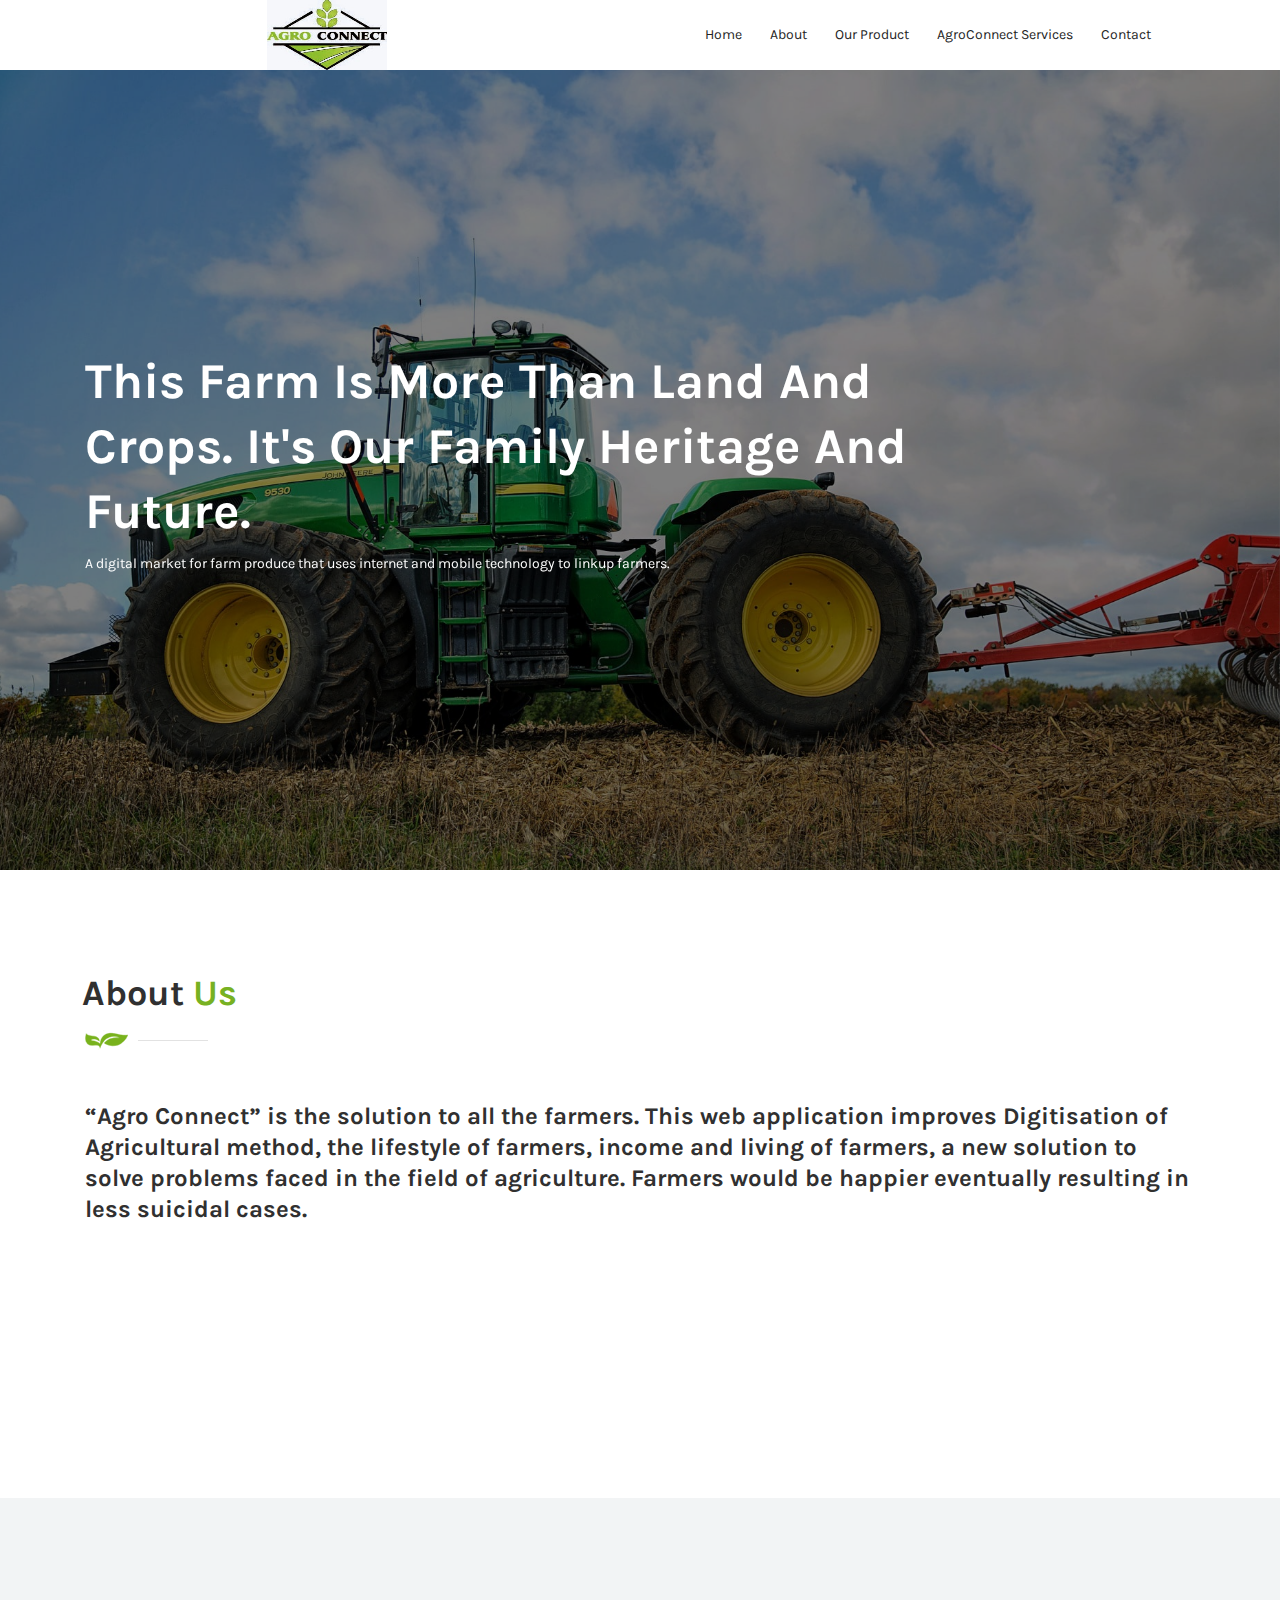
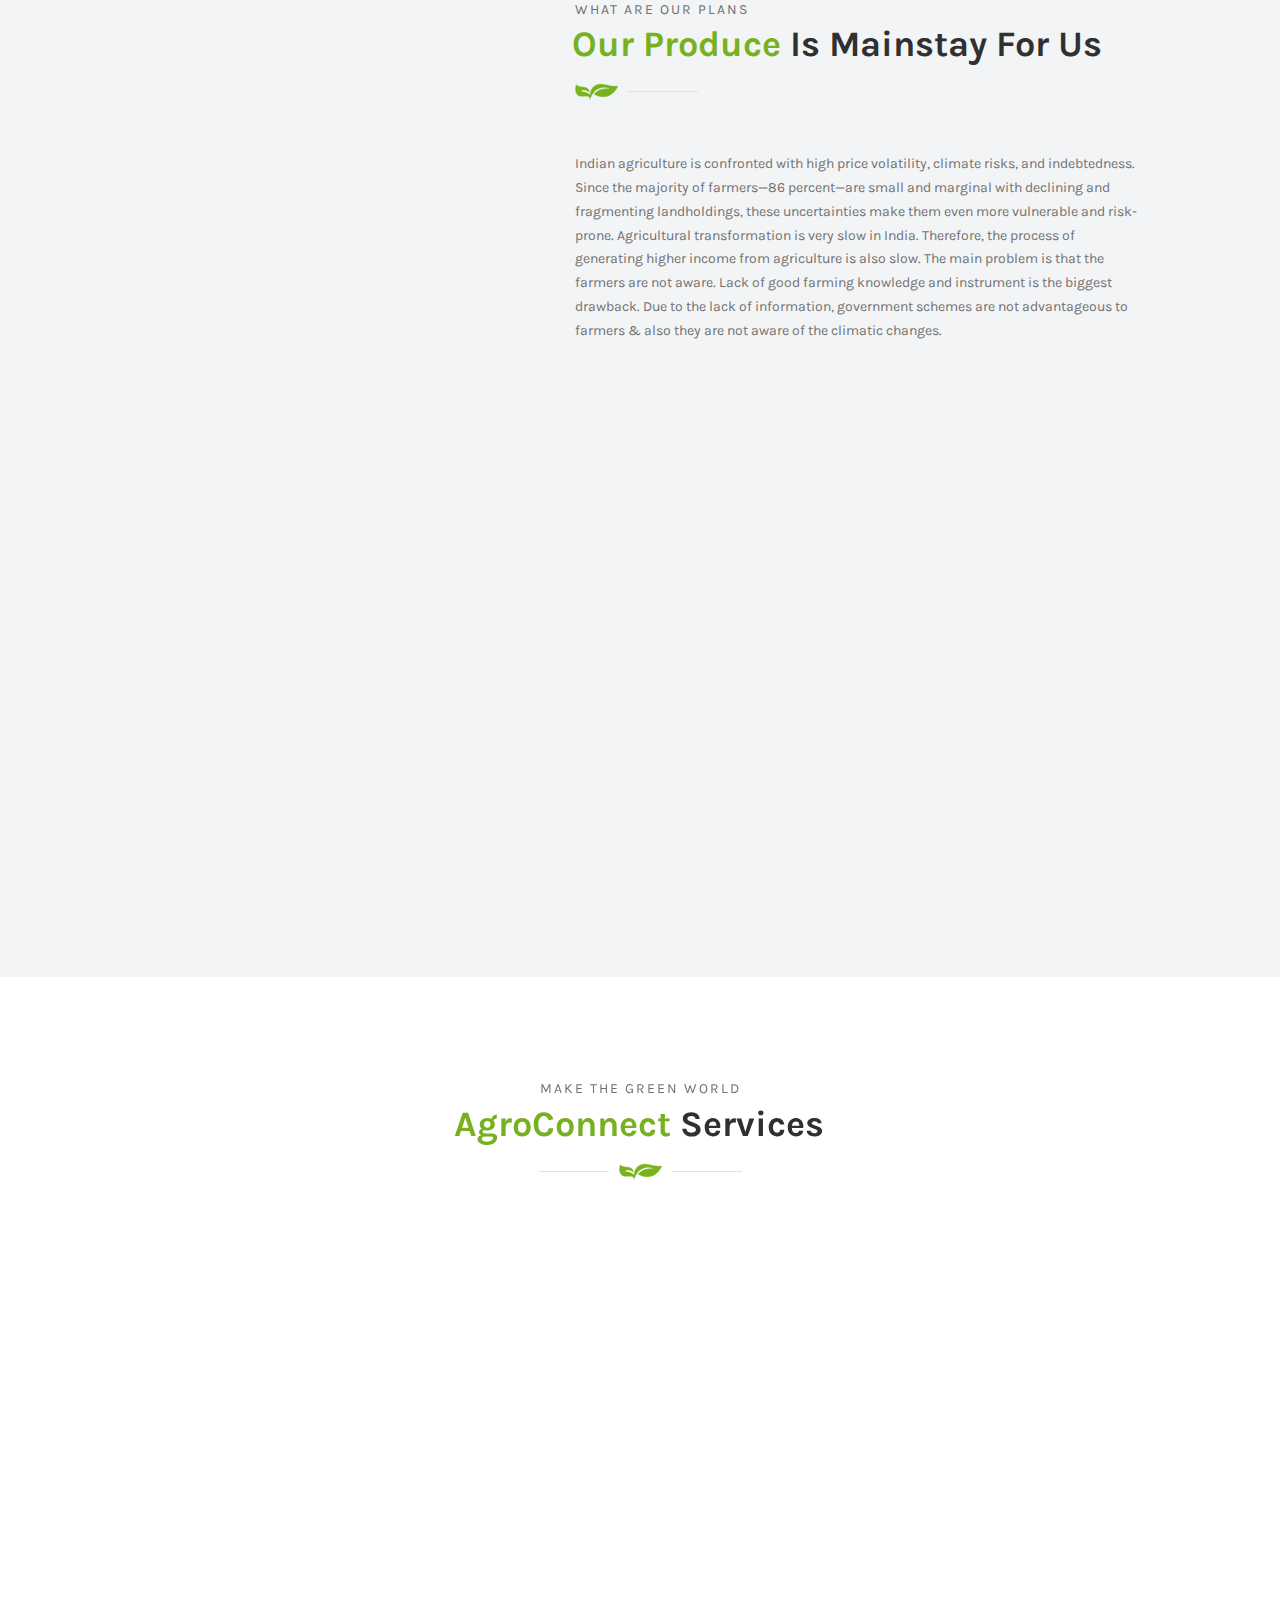
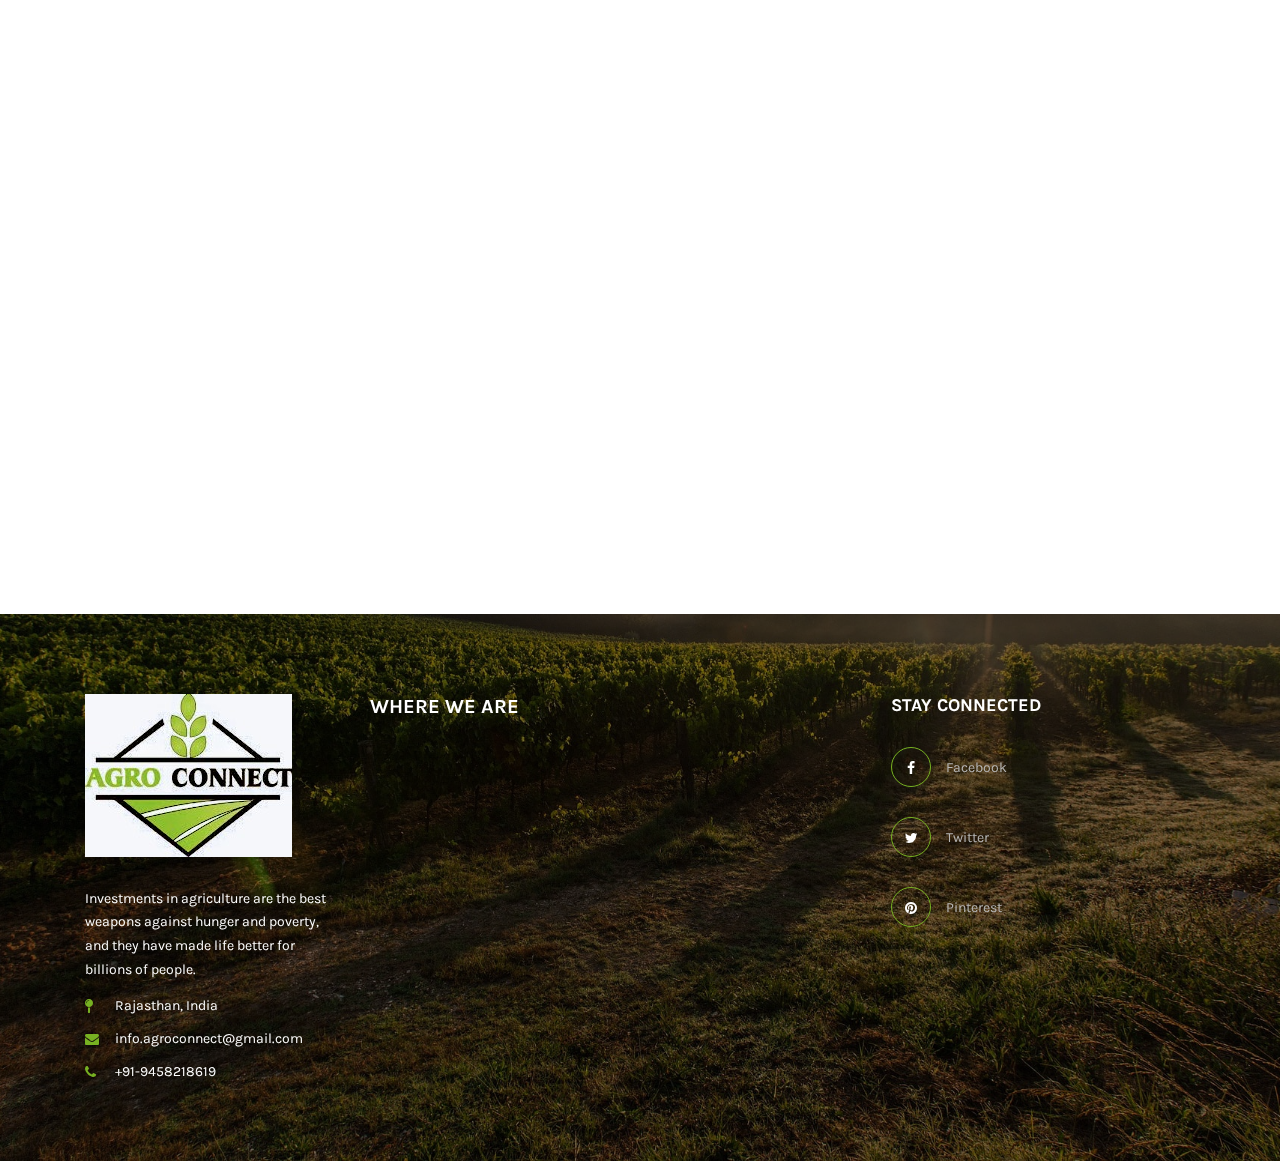
<file: index.html>
<!DOCTYPE html>
<html lang="en">

<head>
  <meta charset="UTF-8">
  <meta name="description" content="">
  <meta http-equiv="X-UA-Compatible" content="IE=edge">
  <meta name="viewport" content="width=device-width, initial-scale=1, shrink-to-fit=no">
  <!-- The above 4 meta tags *must* come first in the head; any other head content must come *after* these tags -->
  <!-- Title -->
  <title>AgroConnect</title>
  <!-- Favicon -->
  <link rel="icon" href="img/core-img/favicon.ico">
  <!-- Core Stylesheet -->
  <link rel="stylesheet" href="style.css">
  <link href="https://panel.chatcompose.com/static/EN/global/export/css\main.0ec6acf6.css" rel="stylesheet">    <script async type="text/javascript" src="https://panel.chatcompose.com/static/EN/global/export/js\main.dec259c7.js" user="AgroConnect"></script>  

</head>

<body>
  <!-- Preloader -->
  <div class="preloader d-flex align-items-center justify-content-center">
    <div class="spinner"></div>
  </div>




    <!-- Navbar Area -->
    <div class="famie-main-menu">
      <div class="classy-nav-container breakpoint-off">
        <div class="container">
          <!-- Menu -->
          <nav class="classy-navbar justify-content-between" id="famieNav">
            <!-- Nav Brand -->
            <a href="index.html" class="nav-brand"><img src="img/core-img/new-logo.jpeg" alt="" style="margin-top:0px; margin-left:150px; height:70px;width:120px;"></a>
            <!-- Navbar Toggler -->
            <div class="classy-navbar-toggler">
              <span class="navbarToggler"><span></span><span></span><span></span></span>
            </div>
            <!-- Menu -->
            <div class="classy-menu">
              <!-- Close Button -->
              <div class="classycloseIcon">
                <div class="cross-wrap"><span class="top"></span><span class="bottom"></span></div>
              </div>
              <!-- Navbar Start -->
              <div class="classynav">
                <ul>
                  <li class="active"><a href="index.html">Home</a></li>
                  <li><a href="#bene-about">About</a></li>

                  <li><a href="#our-product">Our Product</a></li>
                  <li><a href="#services"><span>Agro</span>Connect Services</a></li>

                  <li><a href="#contact-area">Contact</a></li>
                </ul>
                <!-- Search Icon -->

              </div>
              <!-- Navbar End -->
            </div>
          </nav>

          <!-- Search Form -->
          <div class="search-form">
            <form action="#" method="get">
              <input type="search" name="search" id="search" placeholder="Type keywords &amp; press enter...">
              <button type="submit" class="d-none"></button>
            </form>
            <!-- Close Icon -->
            <div class="closeIcon"><i class="fa fa-times" aria-hidden="true"></i></div>
          </div>
        </div>
      </div>
    </div>
  </header>
  <!-- ##### Header Area End ##### -->

  <!-- ##### Hero Area Start ##### -->
  <div class="hero-area">
    <div class="welcome-slides owl-carousel">

      <!-- Single Welcome Slides -->
      <div class="single-welcome-slides bg-img bg-overlay jarallax" style="background-image: url(img/bg-img/1.jpg);">
        <div class="container h-100">
          <div class="row h-100 align-items-center">
            <div class="col-12 col-lg-10">
              <div class="welcome-content">
                <h2 data-animation="fadeInUp" data-delay="200ms">This farm is more than land and crops. It's our family heritage and future.</h2>
                <p data-animation="fadeInUp" data-delay="400ms">A digital market for farm produce that uses internet and mobile technology to linkup farmers.
                </p>

              </div>
            </div>
          </div>
        </div>
      </div>

      <!-- Single Welcome Slides -->
      <div class="single-welcome-slides bg-img bg-overlay jarallax" style="background-image: url(img/bg-img/6.jpg);">
        <div class="container h-100">
          <div class="row h-100 align-items-center">
            <div class="col-12 col-lg-10">
              <div class="welcome-content">
                <h2 data-animation="fadeInDown" data-delay="200ms">Learning to do, Doing to learn, Earning to live, Living to serve.</h2>
                <p data-animation="fadeInDown" data-delay="400ms">The hearth of the farm is the true center of our universe.
                  </p>

              </div>
            </div>
          </div>
        </div>
      </div>

    </div>
  </div>
  <!-- ##### Hero Area End ##### -->

  <!-- ##### Famie Benefits Area Start ##### -->
  <section class="famie-benefits-area section-padding-100-0 pb-5"id="bene-about">
    <div class="container" >
      <div class="section-heading">

        <h2>About<span> Us</span></h2>
        <img src="img/core-img/decor.png" alt="">
      </div>
      <h4>“Agro Connect”  is the solution to all the farmers. This web application improves Digitisation of Agricultural method,
        the lifestyle of farmers, income and living of farmers, a new solution to solve problems faced in the
        field of agriculture. Farmers would be happier eventually resulting in less suicidal cases.

</h4>
      <div class="row">
        <div class="col-12">
          <div class="benefits-thumbnail mb-50">
            <!-- <img src="img/bg-img/2.jpg" alt=""> -->
          </div>
        </div>
      </div>

      <div class="row justify-content-center">
        <!-- Single Benefits Area -->
        <div class="col-12 col-sm-4 col-lg">
          <div class="single-benefits-area wow fadeInUp mb-50" data-wow-delay="100ms">
            <img src="img/core-img/digger.png" alt="">
            <h5>Best Services</h5>
          </div>
        </div>

        <!-- Single Benefits Area -->
        <div class="col-12 col-sm-4 col-lg">
          <div class="single-benefits-area wow fadeInUp mb-50" data-wow-delay="300ms">
            <img src="img/core-img/windmill.png" alt="">
            <h5>Farm Experiences</h5>
          </div>
        </div>

        <!-- Single Benefits Area -->
        <div class="col-12 col-sm-4 col-lg">
          <div class="single-benefits-area wow fadeInUp mb-50" data-wow-delay="500ms">
            <img src="img/core-img/cereals.png" alt="">
            <h5>100% Natural</h5>
          </div>
        </div>

        <!-- Single Benefits Area -->
        <div class="col-12 col-sm-4 col-lg">
          <div class="single-benefits-area wow fadeInUp mb-50" data-wow-delay="700ms">
            <img src="img/core-img/tractor.png" alt="">
            <h5>Farm Equipment</h5>
          </div>
        </div>

        <!-- Single Benefits Area -->
        <div class="col-12 col-sm-4 col-lg">
          <div class="single-benefits-area wow fadeInUp mb-50" data-wow-delay="900ms">
            <img src="img/core-img/sunrise.png" alt="">
            <h5>Organic food</h5>
          </div>
        </div>
      </div>
    </div>
  </section>
  <!-- ##### Famie Benefits Area End ##### -->

  <!-- ##### About Us Area Start ##### -->
  <!-- <section class="about-us-area">
    <div class="container">
      <div class="row align-items-center">

       About Us Content
        <div class="col-12 col-md-8">
          <div class="about-us-content mb-100">
            Section Heading
            <div class="section-heading">
              <p>About us</p>
              <h2><span>Let Us</span> Tell You Our Story</h2>
              <img src="img/core-img/decor.png" alt="">
            </div>
            <p>Lorem ipsum dolor sit amet, consectetu adipiscing elit. Etiam nunc elit, pretium atlanta urna veloci, fermentum malesuda mina. Donec auctor nislec neque sagittis, sit amet dapibus pellentesque donal feugiat. Nulla mollis magna non
              sanaliquet, volutpat do zutum, ultrices consectetur, ultrices at purus.</p>
            <a href="#" class="btn famie-btn mt-30">Read More</a>
          </div>
        </div>

  Famie Video Play
        <div class="col-12 col-md-4">
          <div class="famie-video-play mb-100">
            <img src="img/bg-img/6.jpg" alt="">
        Play Icon
            <a href="http://www.youtube.com/watch?v=7HKoqNJtMTQ" class="play-icon"><i class="fa fa-play"></i></a>
          </div>
        </div>

      </div>
    </div>
  </section> -->
  <!-- ##### About Us Area End ##### -->

  <!-- ##### Services Area Start ##### -->
  <section class="services-area d-flex flex-wrap">
    <!-- Service Thumbnail -->
    <div class="services-thumbnail bg-img jarallax" style="background-image: url('img/bg-img/17.jpg');"></div>

    <!-- Service Content -->
    <div class="services-content section-padding-100-50 px-5" id="our-product">
      <div class="container-fluid">
        <div class="row">
          <div class="col-12">
            <!-- Section Heading -->
            <div class="section-heading">
              <p>What are our plans</p>
              <h2><span>Our Produce</span> Is Mainstay For Us</h2>
              <img src="img/core-img/decor.png" alt="">
            </div>
          </div>
        </div>

        <div class="row">
          <div class="col-12 mb-50">
            <p>Indian agriculture is confronted with high price volatility, climate risks, and indebtedness. Since the majority of farmers—86 percent—are small
               and marginal with declining and fragmenting landholdings, these uncertainties make them even more vulnerable and risk-prone. Agricultural
               transformation is very slow in India. Therefore, the process of generating higher income from agriculture is also slow. The main problem is that
               the farmers are not aware. Lack of good farming knowledge and instrument is the biggest drawback. Due to the lack of information, government schemes
                are not advantageous to farmers & also they are not aware of the climatic changes.
</p>
          </div>
      <div class="single-service-area mb-50 wow fadeInUp">   <h2>Our Goals</h2></div>
          <!-- Single Service Area -->

            <div class="single-service-area mb-50 wow fadeInUp" data-wow-delay="100ms">
              <!-- Service Title -->
              <div class="service-title mb-3 d-flex align-items-center">

                <h5>♛ Short Term Goals</h5>
              </div>
              <p>Awareness would increase among farmers helping them understand
                                 subsidies and govt. plans
 </p>
            </div>


          <!-- Single Service Area -->
          <div class="single-service-area mb-50 wow fadeInUp" data-wow-delay="300ms">
            <!-- Service Title -->
            <div class="service-title mb-3 d-flex align-items-center">

              <h5>♛ Medium Term Goals</h5>
            </div>
            <p>Farmers will adopt good farming practices and tools
</p>
          </div>


          <!-- Single Service Area -->
            <div class="single-service-area mb-50 wow fadeInUp" data-wow-delay="500ms">
              <!-- Service Title -->
              <div class="service-title mb-3 d-flex align-items-center">

                <h5>♛ Long Term Goals</h5>
              </div>
              <p>Increment in the income of the farmers as well as the economy of the nation, a decrease of the suicidal rate
 </p>
            </div>
          </div>

          <!-- Single Service Area -->


        </div>
      </div>
    </div>
  </section>
  <!-- ##### Services Area End ##### -->

  <!-- ##### Our Products Area Start ##### -->
  <!-- <section class="our-products-area section-padding-100">
    <div class="container">
      <div class="row">
        <div class="col-12"> -->
          <!-- Section Heading -->
          <!-- <div class="section-heading text-center">
            <p>Featured Products</p>
            <h2><span>Our Product</span> Are Highest Quality</h2>
            <img src="img/core-img/decor2.png" alt="">
          </div>
        </div>
      </div>

      <div class="row"> -->

        <!-- Single Product Area -->
        <!-- <div class="col-12 col-sm-6 col-lg-3">
          <div class="single-product-area mb-50 wow fadeInUp" data-wow-delay="100ms"> -->
            <!-- Product Thumbnail -->
            <!-- <div class="product-thumbnail">
              <img src="img/bg-img/p1.jpg" alt=""> -->
              <!-- Product Tags -->
              <!-- <span class="product-tags">Hot</span> -->
              <!-- Product Meta Data -->
              <!-- <div class="product-meta-data">
                <a href="#" data-toggle="tooltip" data-placement="top" title="Favourite"><i class="icon_heart_alt"></i></a>
                <a href="#" data-toggle="tooltip" data-placement="top" title="Add To Cart"><i class="icon_cart_alt"></i></a>
                <a href="#" data-toggle="tooltip" data-placement="top" title="Compare"><i class="arrow_left-right_alt"></i></a>
              </div>
            </div> -->
            <!-- Product Description -->
            <!-- <div class="product-desc text-center pt-4">
              <a href="#" class="product-title">Strawberry</a>
              <h6 class="price">$17.99</h6>
            </div>
          </div>
        </div> -->

        <!-- Single Product Area -->
        <!-- <div class="col-12 col-sm-6 col-lg-3">
          <div class="single-product-area mb-50 wow fadeInUp" data-wow-delay="300ms"> -->
            <!-- Product Thumbnail -->
            <!-- <div class="product-thumbnail">
              <img src="img/bg-img/p2.jpg" alt=""> -->
              <!-- Product Meta Data -->
              <!-- <div class="product-meta-data">
                <a href="#" data-toggle="tooltip" data-placement="top" title="Favourite"><i class="icon_heart_alt"></i></a>
                <a href="#" data-toggle="tooltip" data-placement="top" title="Add To Cart"><i class="icon_cart_alt"></i></a>
                <a href="#" data-toggle="tooltip" data-placement="top" title="Compare"><i class="arrow_left-right_alt"></i></a>
              </div>
            </div> -->
            <!-- Product Description -->
            <!-- <div class="product-desc text-center pt-4">
              <a href="#" class="product-title">Baked Breads</a>
              <h6 class="price">$9.99</h6>
            </div>
          </div>
        </div> -->

        <!-- Single Product Area -->
        <!-- <div class="col-12 col-sm-6 col-lg-3">
          <div class="single-product-area mb-50 wow fadeInUp" data-wow-delay="500ms"> -->
            <!-- Product Thumbnail -->
            <!-- <div class="product-thumbnail">
              <img src="img/bg-img/p3.jpg" alt=""> -->
              <!-- Product Meta Data -->
              <!-- <div class="product-meta-data">
                <a href="#" data-toggle="tooltip" data-placement="top" title="Favourite"><i class="icon_heart_alt"></i></a>
                <a href="#" data-toggle="tooltip" data-placement="top" title="Add To Cart"><i class="icon_cart_alt"></i></a>
                <a href="#" data-toggle="tooltip" data-placement="top" title="Compare"><i class="arrow_left-right_alt"></i></a>
              </div>
            </div> -->
            <!-- Product Description -->
            <!-- <div class="product-desc text-center pt-4">
              <a href="#" class="product-title">Prime Beef</a>
              <h6 class="price">$59.99</h6>
            </div>
          </div>
        </div> -->

        <!-- Single Product Area -->
        <!-- <div class="col-12 col-sm-6 col-lg-3">
          <div class="single-product-area mb-50 wow fadeInUp" data-wow-delay="700ms">
        Product Thumbnail
            <div class="product-thumbnail">
              <img src="img/bg-img/p4.jpg" alt="">
            Product Tags
              <span class="product-tags bg-danger">Sale</span>
               Product Meta Data
              <div class="product-meta-data">
                <a href="#" data-toggle="tooltip" data-placement="top" title="Favourite"><i class="icon_heart_alt"></i></a>
                <a href="#" data-toggle="tooltip" data-placement="top" title="Add To Cart"><i class="icon_cart_alt"></i></a>
                <a href="#" data-toggle="tooltip" data-placement="top" title="Compare"><i class="arrow_left-right_alt"></i></a>
              </div>
            </div> -->
            <!-- Product Description -->
            <!-- <div class="product-desc text-center pt-4">
              <a href="#" class="product-title">Pure Honey</a>
              <h6 class="price"><span>$29.99</span> $19.99</h6>
            </div>
          </div>
        </div>

      </div>

      <div class="row">
        <div class="col-12">
          <div class="gotoshop-btn text-center wow fadeInUp" data-wow-delay="900ms">
            <a href="shop.html" class="btn famie-btn">Go to Store</a>
          </div>
        </div>
      </div>
    </div>
  </section> -->
  <!-- ##### Our Products Area End ##### -->

  <!-- ##### Newsletter Area Start ##### -->
  <!-- <section class="newsletter-area section-padding-100 bg-img bg-overlay jarallax" style="background-image: url('img/bg-img/8.jpg');">
    <div class="container">
      <div class="row justify-content-center">
        <div class="col-12 col-lg-10">
          <div class="newsletter-content">
            Section Heading
            <div class="section-heading white text-center">
              <p>What we do</p>
              <h2><span>Our Produce</span> Is Mainstay For Us</h2>
              <img src="img/core-img/decor2.png" alt="">
            </div>
            <p class="text-white mb-50 text-center">Lorem ipsum dolor sit amet, consectetur adipiscing elit. Nullam at diam convallis ligula cursus bibendum sed at enim. Class aptent taciti sociosqu ad litora torquent conubia nostra, per inceptos
              himenaeos.</p>
          </div>
        </div>
      </div> -->
      <!-- Newsletter Form -->
      <!-- <div class="row justify-content-center">
        <div class="col-12 col-lg-6">
          <form action="#" method="post">
            <input type="text" class="form-control" placeholder="Enter your email">
            <button type="submit" class="btn famie-btn">Subscribe</button>
          </form>
        </div>
      </div>
    </div> -->
  <!-- </section> -->
  <!-- ##### Newsletter Area End ##### -->

  <!-- ##### Farming Practice Area Start ##### -->
  <section class="farming-practice-area section-padding-100-50" id="services">
    <div class="container">
      <div class="row">
        <div class="col-12">
          <!-- Section Heading -->
          <div class="section-heading text-center">
            <p>Make the green world</p>
            <h2><span>AgroConnect</span> Services</h2>
            <img src="img/core-img/decor2.png" alt="">
          </div>
        </div>
      </div>

      <div class="row">

        <!-- Single Farming Practice Area -->
        <div class="col-12 col-sm-6 col-lg-4">
          <div class="single-farming-practice-area mb-50 wow fadeInUp" data-wow-delay="100ms">
            <!-- Thumbnail -->
            <div class="farming-practice-thumbnail">
              <img src="img/bg-img/fin1.jpg" alt="">
            </div>
            <!-- Content -->
            <div class="farming-practice-content text-center">
              <!-- Icon -->
              <div class="farming-icon">
                <img src="img/core-img/login-512.png" alt="">
              </div>
              <!-- <span>Farming practice for</span> -->
          <a href="login.php">    <h4>Register/Login 🔑</h4>  </a>

            </div>
          </div>
        </div>

        <!-- Single Farming Practice Area -->
        <div class="col-12 col-sm-6 col-lg-4">
          <div class="single-farming-practice-area mb-50 wow fadeInUp" data-wow-delay="200ms">
            <!-- Thumbnail -->
            <div class="farming-practice-thumbnail">
              <img src="img/bg-img/fin2.jpg" alt="">
            </div>
            <!-- Content -->
            <div class="farming-practice-content text-center">
              <!-- Icon -->
              <div class="farming-icon">
                <img src="img/core-img/weatherr.png" alt="">
              </div>

              <a href="weather.html"><h4>Know the Weather ☁️</h4></a>

            </div>
          </div>
        </div>

        <!-- Single Farming Practice Area -->
        <div class="col-12 col-sm-6 col-lg-4">
          <div class="single-farming-practice-area mb-50 wow fadeInUp" data-wow-delay="300ms">
            <!-- Thumbnail -->
            <div class="farming-practice-thumbnail">
              <img src="img/bg-img/fin7.jpg" alt="">
            </div>
            <!-- Content -->
            <div class="farming-practice-content text-center">
              <!-- Icon -->
              <div class="farming-icon">
                <img src="img/core-img/sunrise.png" alt="">
              </div>

            <a href="govt_schemes.html">  <h4>⚡Latest Government Schemes</h4></a>

            </div>
          </div>
        </div>

        <!-- Single Farming Practice Area -->
        <div class="col-12 col-sm-6 col-lg-4">
          <div class="single-farming-practice-area mb-50 wow fadeInUp" data-wow-delay="400ms">
            <!-- Thumbnail -->
            <div class="farming-practice-thumbnail">
              <img src="img/bg-img/fin4.jpg" alt="">
            </div>
            <!-- Content -->
            <div class="farming-practice-content text-center">
              <!-- Icon -->
              <div class="farming-icon">
                <img src="img/core-img/cereal.png" alt="">
              </div>

              <a href="expert.html"><h4>Connect with other Farmers 🙋</h4></a>

            </div>
          </div>
        </div>

        <!-- Single Farming Practice Area -->
        <div class="col-12 col-sm-6 col-lg-4">
          <div class="single-farming-practice-area mb-50 wow fadeInUp" data-wow-delay="500ms">
            <!-- Thumbnail -->
            <div class="farming-practice-thumbnail">
              <img src="img/bg-img/fin5.jpg" alt="">
            </div>
            <!-- Content -->
            <div class="farming-practice-content text-center">
              <!-- Icon -->
              <div class="farming-icon">
                <img src="img/core-img/sprout.png" alt="">
              </div>

              <a href="http://127.0.0.1:5000/"><h4> Disease Predictor 💡</h4></a>

            </div>
          </div>
        </div>

        <!-- Single Farming Practice Area -->
        <div class="col-12 col-sm-6 col-lg-4">
          <div class="single-farming-practice-area mb-50 wow fadeInUp" data-wow-delay="600ms">
            <!-- Thumbnail -->
            <div class="farming-practice-thumbnail">
              <img src="img/bg-img/fin6.jpg" alt="">
            </div>
            <!-- Content -->
            <div class="farming-practice-content text-center">
              <!-- Icon -->
              <div class="farming-icon">
                <img src="img/core-img/vegetable.png" alt="">
              </div>

            <a href="https://enam.gov.in/web/">  <h4>Sell your crop 💰</h4></a>

            </div>
          </div>
        </div>

      </div>
    </div>
  </section>
  <!-- ##### Farming Practice Area End ##### -->



  <!-- ##### Footer Area Start ##### -->
  <footer class="footer-area" id="contact-area">
    <!-- Main Footer Area -->
    <div class="main-footer bg-img bg-overlay section-padding-80-0" style="background-image: url(img/bg-img/3.jpg);">
      <div class="container">
        <div class="row">

          <!-- Single Footer Widget Area -->
          <div class="col-12 col-sm-6 col-lg-3">
            <div class="footer-widget mb-80">
              <a href="#" class="foo-logo d-block mb-30"><img src="img/core-img/new-logo.jpeg" alt=""></a>
              <p style="bold">Investments in agriculture are the best weapons against hunger and poverty, and they have made life better for billions of people.</p>
              <div class="contact-info">
                <p><i class="fa fa-map-pin" aria-hidden="true"></i><span>Rajasthan, India</span></p>
                <p><i class="fa fa-envelope" aria-hidden="true"></i><span>info.agroconnect@gmail.com</span></p>
                <p><i class="fa fa-phone" aria-hidden="true"></i><span>+91-9458218619</span></p>
              </div>
            </div>
          </div>

          <!-- Single Footer Widget Area -->
          <div class="col-12 col-sm-6 col-lg-3">
          <h5 class="widget-title" style="color:white;">WHERE WE ARE</h5>
              <iframe src="https://www.google.com/maps/embed?pb=!1m18!1m12!1m3!1d3573.7096383650714!2d74.65889401435399!3d26.400566888306223!2m3!1f0!2f0!3f0!3m2!1i1024!2i768!4f13.1!3m3!1m2!1s0x396be172836cdae9%3A0x649b156f6ec78963!2sGovernment%20women%20engineering%20College%20Ajmer!5e0!3m2!1sen!2sin!4v1578395051383!5m2!1sen!2sin" width="400" height="300" frameborder="0" style="border:0;" allowfullscreen=""></iframe>

          </div>
&nbsp;&nbsp;&nbsp;&nbsp;&nbsp;&nbsp;&nbsp;&nbsp;&nbsp;&nbsp;&nbsp;&nbsp;&nbsp;&nbsp;&nbsp;&nbsp;&nbsp;&nbsp;&nbsp;
&nbsp;&nbsp;&nbsp;&nbsp;&nbsp;&nbsp;&nbsp;&nbsp;&nbsp;&nbsp;&nbsp;&nbsp;&nbsp;&nbsp;&nbsp;&nbsp;&nbsp;&nbsp;&nbsp;
&nbsp;&nbsp;&nbsp;&nbsp;&nbsp;&nbsp;&nbsp;&nbsp;&nbsp;&nbsp;&nbsp;&nbsp;&nbsp;&nbsp;&nbsp;&nbsp;&nbsp;&nbsp;&nbsp;


          <div class="col-12 col-sm-6 col-lg-3">
            <div class="footer-widget mb-80">
              <h5 class="widget-title">STAY CONNECTED</h5>
              <!-- Footer Social Info -->
              <div class="footer-social-info">
                <a href="#">
                  <i class="fa fa-facebook" aria-hidden="true"></i>
                  <span>Facebook</span>
                </a>
                <a href="#">
                  <i class="fa fa-twitter" aria-hidden="true"></i>
                  <span>Twitter</span>
                </a>
                <a href="#">
                  <i class="fa fa-pinterest" aria-hidden="true"></i>
                  <span>Pinterest</span>
                </a>
              </div>
            </div>
          </div>

        </div>
      </div>
    </div>

    <!-- Copywrite Area  -->

    </div>
  </footer>
  <!-- ##### Footer Area End ##### -->

  <!-- ##### All Javascript Files ##### -->
  <!-- jquery 2.2.4  -->
  <script src="js/jquery.min.js"></script>
  <!-- Popper js -->
  <script src="js/popper.min.js"></script>
  <!-- Bootstrap js -->
  <script src="js/bootstrap.min.js"></script>
  <!-- Owl Carousel js -->
  <script src="js/owl.carousel.min.js"></script>
  <!-- Classynav -->
  <script src="js/classynav.js"></script>
  <!-- Wow js -->
  <script src="js/wow.min.js"></script>
  <!-- Sticky js -->
  <script src="js/jquery.sticky.js"></script>
  <!-- Magnific Popup js -->
  <script src="js/jquery.magnific-popup.min.js"></script>
  <!-- Scrollup js -->
  <!--<script src="js/jquery.scrollup.min.js"></script>-->
  <!-- Jarallax js -->
  <script src="js/jarallax.min.js"></script>
  <!-- Jarallax Video js -->
  <script src="js/jarallax-video.min.js"></script>
  <!-- Active js -->
  <script src="js/active.js"></script>
</body>

</html>
</file>
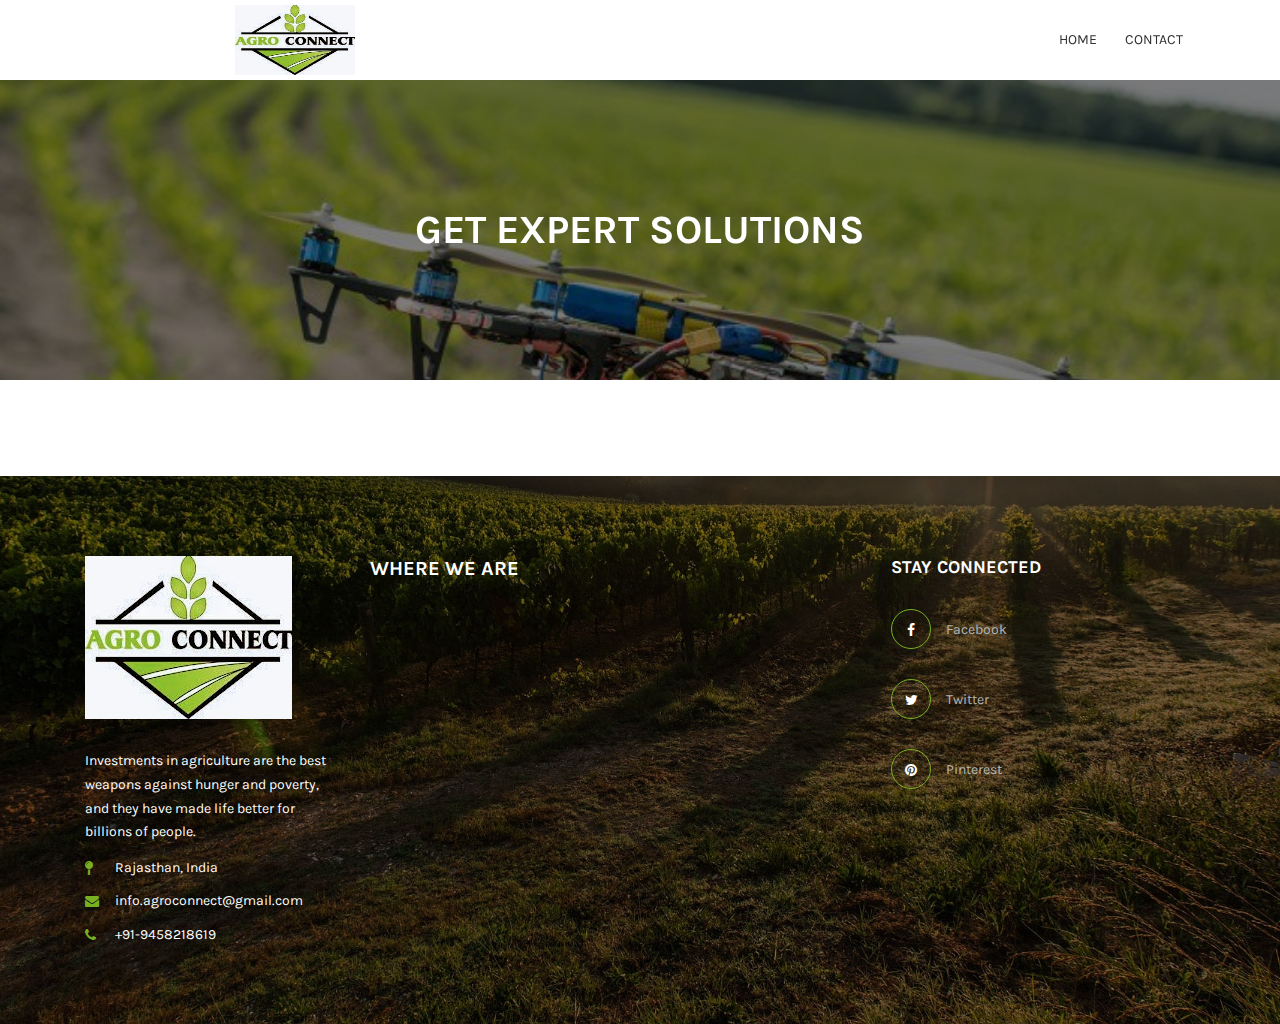
<file: expert.html>
<!DOCTYPE html>
<html lang="en">
<head>
  <meta charset="UTF-8">
  <meta name="description" content="">
  <meta http-equiv="X-UA-Compatible" content="IE=edge">
  <meta name="viewport" content="width=device-width, initial-scale=1, shrink-to-fit=no">
  <!-- The above 4 meta tags *must* come first in the head; any other head content must come *after* these tags -->
  <!-- Title -->
  <title>AgroConnect</title>
  <!-- Favicon -->
  <link rel="icon" href="img/core-img/favicon.ico">
  <!-- Core Stylesheet -->
  <link rel="stylesheet" href="style.css">
  <link href="https://panel.chatcompose.com/static/EN/global/export/css\main.0ec6acf6.css" rel="stylesheet">
</head>

<body>
  <!-- Preloader -->
  <div class="preloader d-flex align-items-center justify-content-center">
    <div class="spinner"></div>
  </div>

  <!-- ##### Header Area Start ##### -->
  <header class="header-area">
    <!-- Top Header Area -->


    <!-- Navbar Area -->
    <div class="famie-main-menu">
      <div class="classy-nav-container breakpoint-off">
        <div class="container">
          <!-- Menu -->
          <nav class="classy-navbar justify-content-between" id="famieNav">
            <!-- Nav Brand -->
            <a href="index.html" class="nav-brand"><img src="img/core-img/new-logo.jpeg" alt="" style="margin-top:0px; margin-left:150px; height:70px;width:120px;"></a>
            <!-- Navbar Toggler -->
            <div class="classy-navbar-toggler">
              <span class="navbarToggler"><span></span><span></span><span></span></span>
            </div>
            <!-- Menu -->
            <div class="classy-menu">
              <!-- Close Button -->
              <div class="classycloseIcon">
                <div class="cross-wrap"><span class="top"></span><span class="bottom"></span></div>
              </div>
              <!-- Navbar Start -->
              <div class="classynav">
                <ul>
                  <li ><a href="index.html">Home</a></li>
                  <li ><a href="#contact-area">Contact</a></li>


                </ul>
                <!-- Search Icon -->

            </div>
          </nav>

          <!-- Search Form -->
          <div class="search-form">
            <form action="#" method="get">
              <input type="search" name="search" id="search" placeholder="Type keywords &amp; press enter...">
              <button type="submit" class="d-none"></button>
            </form>
            <!-- Close Icon -->
            <div class="closeIcon"><i class="fa fa-times" aria-hidden="true"></i></div>
          </div>
        </div>
      </div>
    </div>
  </header>
  <!-- ##### Header Area End ##### -->

  <!-- ##### Breadcrumb Area Start ##### -->
  <div class="breadcrumb-area bg-img bg-overlay jarallax" style="background-image: url('img/bg-img/95.jpg');">
    <div class="container h-100">
      <div class="row h-100 align-items-center">
        <div class="col-12">
          <div class="breadcrumb-text">
            <h2>Get expert solutions</h2>
          </div>
        </div>
      </div>
    </div>
  </div>
  <div class="famie-breadcrumb">
    <div class="container">
      <nav aria-label="breadcrumb">

      </nav>
    </div>
  </div>
  <div id="disqus_thread" style="padding-left:20px;padding-right:20px;"></div>
<script>
var disqus_developer=1;
/**
*  RECOMMENDED CONFIGURATION VARIABLES: EDIT AND UNCOMMENT THE SECTION BELOW TO INSERT DYNAMIC VALUES FROM YOUR PLATFORM OR CMS.
*  LEARN WHY DEFINING THESE VARIABLES IS IMPORTANT: https://disqus.com/admin/universalcode/#configuration-variables*/
/*
var disqus_config = function () {
this.page.url = PAGE_URL;  // Replace PAGE_URL with your page's canonical URL variable
this.page.identifier = PAGE_IDENTIFIER; // Replace PAGE_IDENTIFIER with your page's unique identifier variable
};
*/
(function() { // DON'T EDIT BELOW THIS LINE
var d = document, s = d.createElement('script');
s.src = 'https://agrosaathi.disqus.com/embed.js';
s.setAttribute('data-timestamp', +new Date());
(d.head || d.body).appendChild(s);
})();
</script>
<noscript>Please enable JavaScript to view the <a href="https://disqus.com/?ref_noscript">comments powered by Disqus.</a></noscript>


  <footer class="footer-area" id="contact-area">
    <!-- Main Footer Area -->
    <div class="main-footer bg-img bg-overlay section-padding-80-0" style="background-image: url(img/bg-img/3.jpg);">
      <div class="container">
        <div class="row">

          <!-- Single Footer Widget Area -->
          <div class="col-12 col-sm-6 col-lg-3">
            <div class="footer-widget mb-80">
              <a href="#" class="foo-logo d-block mb-30"><img src="img/core-img/new-logo.jpeg" alt=""></a>
              <p style="bold">Investments in agriculture are the best weapons against hunger and poverty, and they have made life better for billions of people.</p>
              <div class="contact-info">
                <p><i class="fa fa-map-pin" aria-hidden="true"></i><span>Rajasthan, India</span></p>
                <p><i class="fa fa-envelope" aria-hidden="true"></i><span>info.agroconnect@gmail.com</span></p>
                <p><i class="fa fa-phone" aria-hidden="true"></i><span>+91-9458218619</span></p>
              </div>
            </div>
          </div>

          <!-- Single Footer Widget Area -->
          <div class="col-12 col-sm-6 col-lg-3">
          <h5 class="widget-title" style="color:white;">WHERE WE ARE</h5>
              <iframe src="https://www.google.com/maps/embed?pb=!1m18!1m12!1m3!1d3573.7096383650714!2d74.65889401435399!3d26.400566888306223!2m3!1f0!2f0!3f0!3m2!1i1024!2i768!4f13.1!3m3!1m2!1s0x396be172836cdae9%3A0x649b156f6ec78963!2sGovernment%20women%20engineering%20College%20Ajmer!5e0!3m2!1sen!2sin!4v1578395051383!5m2!1sen!2sin" width="400" height="300" frameborder="0" style="border:0;" allowfullscreen=""></iframe>

          </div>
&nbsp;&nbsp;&nbsp;&nbsp;&nbsp;&nbsp;&nbsp;&nbsp;&nbsp;&nbsp;&nbsp;&nbsp;&nbsp;&nbsp;&nbsp;&nbsp;&nbsp;&nbsp;&nbsp;
&nbsp;&nbsp;&nbsp;&nbsp;&nbsp;&nbsp;&nbsp;&nbsp;&nbsp;&nbsp;&nbsp;&nbsp;&nbsp;&nbsp;&nbsp;&nbsp;&nbsp;&nbsp;&nbsp;
&nbsp;&nbsp;&nbsp;&nbsp;&nbsp;&nbsp;&nbsp;&nbsp;&nbsp;&nbsp;&nbsp;&nbsp;&nbsp;&nbsp;&nbsp;&nbsp;&nbsp;&nbsp;&nbsp;


          <div class="col-12 col-sm-6 col-lg-3">
            <div class="footer-widget mb-80">
              <h5 class="widget-title">STAY CONNECTED</h5>
              <!-- Footer Social Info -->
              <div class="footer-social-info">
                <a href="#">
                  <i class="fa fa-facebook" aria-hidden="true"></i>
                  <span>Facebook</span>
                </a>
                <a href="#">
                  <i class="fa fa-twitter" aria-hidden="true"></i>
                  <span>Twitter</span>
                </a>
                <a href="#">
                  <i class="fa fa-pinterest" aria-hidden="true"></i>
                  <span>Pinterest</span>
                </a>
              </div>
            </div>
          </div>

        </div>
      </div>
    </div>

    <!-- Copywrite Area  -->

    </div>
  </footer>
  <script src="js/jquery.min.js"></script>
  <!-- Popper js -->
  <script src="js/popper.min.js"></script>
  <!-- Bootstrap js -->
  <script src="js/bootstrap.min.js"></script>
  <!-- Owl Carousel js -->
  <script src="js/owl.carousel.min.js"></script>
  <!-- Classynav -->
  <script src="js/classynav.js"></script>
  <!-- Wow js -->
  <script src="js/wow.min.js"></script>
  <!-- Sticky js -->
  <script src="js/jquery.sticky.js"></script>
  <!-- Magnific Popup js -->
  <script src="js/jquery.magnific-popup.min.js"></script>
  <!-- Jarallax js -->
  <script src="js/jarallax.min.js"></script>
  <!-- Jarallax Video js -->
  <script src="js/jarallax-video.min.js"></script>
  <!-- Active js -->
  <script src="js/active.js"></script>
<script async type="text/javascript" src="https://panel.chatcompose.com/static/EN/global/export/js\main.dec259c7.js" user="AgroConnect"></script>  
  <script id="dsq-count-scr" src="//agrosaathi.disqus.com/count.js" async></script>

</body>

</html>
</file>
<file: style.css>
/* ***** Master Stylesheet ***** */
/* :: 1.0 Import Fonts */
@import url("https://fonts.googleapis.com/css?family=Karla:400,700");
/* :: 2.0 Import All CSS Plugins */
@import url(css/bootstrap.min.css);
@import url(css/classy-nav.css);
@import url(css/font-awesome.min.css);
@import url(css/owl.carousel.min.css);
@import url(css/animate.css);
@import url(css/style.css);
@import url(css/magnific-popup.css);
* {
  margin: 0;
  padding: 0; }

body {
  font-family: "Karla", sans-serif;
  color: #707070; }

h1,
h2,
h3,
h4,
h5,
h6 {
  font-family: "Karla", sans-serif;
  color: #303030;
  line-height: 1.3;
  font-weight: 700; }

p {
  font-family: "Karla", sans-serif;
  color: #707070;
  font-size: 14px;
  line-height: 1.7;
  font-weight: 400; }

a,
a:focus,
a:hover {
  -webkit-transition-duration: 500ms;
  -o-transition-duration: 500ms;
  transition-duration: 500ms;
  text-decoration: none;
  outline: 0 solid transparent;
  color: #707070;
  font-weight: 700;
  font-size: 14px;
  font-family: "Karla", sans-serif; }

ul {
  margin: 0; }
  ul li {
    list-style: none; }

img {
  height: auto;
  max-width: 100%; }

.bg-img {
  background-position: center center;
  background-size: cover;
  background-repeat: no-repeat; }

.bg-white {
  background-color: #ffffff !important; }

.bg-dark {
  background-color: #0f1112 !important; }

.bg-transparent {
  background-color: transparent !important; }

.bg-gray {
  background-color: #f2f4f5; }

.font-bold {
  font-weight: 700; }

.font-light {
  font-weight: 300; }

.bg-overlay {
  position: relative;
  z-index: 2;
  background-position: center center;
  background-size: cover; }
  .bg-overlay::after {
    background-color: rgba(0, 0, 0, 0.5);
    position: absolute;
    z-index: -1;
    top: 0;
    left: 0;
    width: 100%;
    height: 100%;
    content: ""; }

.bg-fixed {
  background-attachment: fixed !important; }

input:focus {
  outline-style: none;
  box-shadow: none;
  border-color: transparent; }

.jarallax {
  position: relative;
  z-index: 0; }

.jarallax > .jarallax-img {
  position: absolute;
  object-fit: cover;
  /* support for plugin https://github.com/bfred-it/object-fit-images */
  font-family: 'object-fit: cover;';
  top: 0;
  left: 0;
  width: 100%;
  height: 100%;
  z-index: -1; }

.mt-15 {
  margin-top: 15px !important; }

.mt-30 {
  margin-top: 30px !important; }

.mt-50 {
  margin-top: 50px !important; }

.mt-70 {
  margin-top: 70px !important; }

.mt-100 {
  margin-top: 100px !important; }

.mb-15 {
  margin-bottom: 15px !important; }

.mb-30 {
  margin-bottom: 30px !important; }

.mb-50 {
  margin-bottom: 50px !important; }

.mb-70 {
  margin-bottom: 70px !important; }

.mb-80 {
  margin-bottom: 80px !important; }

.mb-100 {
  margin-bottom: 100px !important; }

.ml-15 {
  margin-left: 15px !important; }

.ml-30 {
  margin-left: 30px !important; }

.ml-50 {
  margin-left: 50px !important; }

.mr-15 {
  margin-right: 15px !important; }

.mr-30 {
  margin-right: 30px !important; }

.mr-50 {
  margin-right: 50px !important; }

.p-15 {
  padding: 15px !important; }

.p-30 {
  padding: 30px !important; }

.p-50 {
  padding: 50px !important; }

.pb-70 {
  padding-bottom: 70px !important; }

.px-30 {
  padding-left: 30px !important;
  padding-right: 30px !important; }

.pt-30 {
  padding-top: 30px; }

.section-padding-100 {
  padding-top: 100px;
  padding-bottom: 100px; }

.section-padding-100-0 {
  padding-top: 100px;
  padding-bottom: 0; }

.section-padding-0-100 {
  padding-top: 0;
  padding-bottom: 100px; }

.section-padding-100-50 {
  padding-top: 100px;
  padding-bottom: 50px; }

.section-padding-80-0 {
  padding-top: 80px;
  padding-bottom: 0; }

.preloader {
  background-color: #77b122;
  width: 100%;
  height: 100%;
  position: fixed;
  top: 0;
  left: 0;
  right: 0;
  z-index: 99999; }

.spinner {
  width: 60px;
  height: 60px;
  background-color: #ffffff;
  border-radius: 100%;
  -webkit-animation: sk-scaleout 1s infinite ease-in-out;
  animation: sk-scaleout 1s infinite ease-in-out; }

@-webkit-keyframes sk-scaleout {
  0% {
    -webkit-transform: scale(0);
    -ms-transform: scale(0);
    transform: scale(0); }
  100% {
    -webkit-transform: scale(1);
    -ms-transform: scale(1);
    transform: scale(1);
    opacity: 0; } }
@keyframes sk-scaleout {
  0% {
    -webkit-transform: scale(0);
    -ms-transform: scale(0);
    transform: scale(0); }
  100% {
    -webkit-transform: scale(1);
    -ms-transform: scale(1);
    transform: scale(1);
    opacity: 0; } }
.section-heading {
  position: relative;
  z-index: 1;
  margin-bottom: 50px; }
  .section-heading p {
    font-size: 14px;
    letter-spacing: 2px;
    text-transform: uppercase;
    margin-bottom: 0; }
  .section-heading h2 {
    margin-bottom: 10px;
    font-size: 36px;
    margin-left: -3px; }
    @media only screen and (min-width: 992px) and (max-width: 1199px) {
      .section-heading h2 {
        font-size: 30px; } }
    @media only screen and (min-width: 768px) and (max-width: 991px) {
      .section-heading h2 {
        font-size: 30px; } }
    .section-heading h2 span {
      color: #77b122; }
    @media only screen and (max-width: 767px) {
      .section-heading h2 {
        font-size: 24px; } }
  .section-heading.white h2,
  .section-heading.white p {
    color: #ffffff; }
    .section-heading.white h2 span,
    .section-heading.white p span {
      color: #ffffff; }

#scrollUp {
  background-color: #77b122;
  border-radius: 0;
  bottom: 50px;
  color: #ffffff;
  font-size: 14px;
  height: 40px;
  line-height: 42px;
  right: 50px;
  text-align: center;
  width: 40px;
  border-radius: 0%;
  -webkit-transition-duration: 500ms;
  -o-transition-duration: 500ms;
  transition-duration: 500ms;
  box-shadow: 0 0 20px 0 rgba(0, 0, 0, 0.15); }
  #scrollUp:hover, #scrollUp:focus {
    background-color: #0f1112;
    color: #ffffff; }
  @media only screen and (max-width: 767px) {
    #scrollUp {
      bottom: 30px;
      right: 30px;
      line-height: 32px;
      width: 30px;
      height: 30px; } }

.famie-btn {
  background-color: #77b122;
  -webkit-transition-duration: 500ms;
  -o-transition-duration: 500ms;
  transition-duration: 500ms;
  position: relative;
  z-index: 1;
  display: inline-block;
  min-width: 160px;
  height: 50px;
  color: #ffffff;
  border-radius: 0;
  padding: 0 30px;
  font-size: 16px;
  line-height: 48px;
  font-weight: 700;
  text-transform: uppercase; }
  .famie-btn:hover, .famie-btn:focus {
    font-size: 16px;
    font-weight: 700;
    background-color: #0f1112;
    color: #ffffff;
    box-shadow: none; }

.checkout-btn {
  height: 36px;
  line-height: 36px;
  font-size: 14px;
  border-radius: 3px; }
  .checkout-btn:hover, .checkout-btn:focus {
    font-size: 14px;
    font-weight: 700; }

.top-header-area {
  position: relative;
  z-index: 1;
  width: 100%;
  background-color: #f2f4f5; }

.top-header-content {
  position: relative;
  z-index: 1;
  width: 100%;
  height: 40px;
  background-color: #f2f4f5; }
  @media only screen and (max-width: 767px) {
    .top-header-content {
      -ms-flex-wrap: wrap;
      flex-wrap: wrap; } }
  @media only screen and (min-width: 768px) and (max-width: 991px) {
    .top-header-content {
      height: auto;
      padding: 15px 0; } }
  @media only screen and (max-width: 767px) {
    .top-header-content {
      height: auto;
      padding: 10px 0; } }
  .top-header-content .top-header-meta {
    position: relative;
    z-index: 1;
    -webkit-box-flex: 0;
    -ms-flex: 0 0 50%;
    flex: 0 0 50%;
    max-width: 50%;
    width: 50%; }
    .top-header-content .top-header-meta p {
      margin-bottom: 0;
      font-size: 12px; }
      .top-header-content .top-header-meta p span {
        color: #77b122; }
      @media only screen and (max-width: 767px) {
        .top-header-content .top-header-meta p {
          font-size: 11px; } }
    .top-header-content .top-header-meta a {
      font-size: 12px;
      color: #707070;
      font-weight: 400; }
      @media only screen and (min-width: 768px) and (max-width: 991px) {
        .top-header-content .top-header-meta a {
          font-size: 16px; } }
      @media only screen and (max-width: 767px) {
        .top-header-content .top-header-meta a {
          font-size: 16px; } }
      @media only screen and (min-width: 768px) and (max-width: 991px) {
        .top-header-content .top-header-meta a span {
          display: none; } }
      @media only screen and (max-width: 767px) {
        .top-header-content .top-header-meta a span {
          display: none; } }
      .top-header-content .top-header-meta a:first-child {
        margin-right: 30px; }
      .top-header-content .top-header-meta a:focus, .top-header-content .top-header-meta a:hover {
        color: #77b122; }

.header-area {
  position: relative;
  z-index: 1000;
  width: 100%; }
  .header-area .famie-main-menu {
    position: relative;
    width: 100%; }
    .header-area .famie-main-menu .classy-nav-container {
      position: relative;
      z-index: 1; }
      .header-area .famie-main-menu .classy-nav-container .container {
        position: relative;
        z-index: 1; }
    .header-area .famie-main-menu .classy-navbar {
      padding: 0;
      height: 80px; }
      @media only screen and (min-width: 768px) and (max-width: 991px) {
        .header-area .famie-main-menu .classy-navbar {
          height: 70px; } }
      @media only screen and (max-width: 767px) {
        .header-area .famie-main-menu .classy-navbar {
          height: 70px; } }
      .header-area .famie-main-menu .classy-navbar .nav-brand {
        max-width: 150px; }
        @media only screen and (min-width: 992px) and (max-width: 1199px) {
          .header-area .famie-main-menu .classy-navbar .nav-brand {
            max-width: 120px; } }
        @media only screen and (max-width: 767px) {
          .header-area .famie-main-menu .classy-navbar .nav-brand {
            max-width: 110px; } }
      .header-area .famie-main-menu .classy-navbar .classynav ul li a {
        font-weight: 400;
        text-transform: uppercase;
        font-size: 14px;
        color: #303030; }
        .header-area .famie-main-menu .classy-navbar .classynav ul li a:focus, .header-area .famie-main-menu .classy-navbar .classynav ul li a:hover {
          color: #77b122; }
      .header-area .famie-main-menu .classy-navbar .classynav ul li ul li a {
        text-transform: capitalize;
        padding: 0 20px;
        font-size: 14px;
        color: #0f1112;
        line-height: 34px;
        height: 35px; }
        @media only screen and (min-width: 768px) and (max-width: 991px) {
          .header-area .famie-main-menu .classy-navbar .classynav ul li ul li a {
            color: #707070; } }
        @media only screen and (max-width: 767px) {
          .header-area .famie-main-menu .classy-navbar .classynav ul li ul li a {
            color: #707070; } }
        .header-area .famie-main-menu .classy-navbar .classynav ul li ul li a::after {
          color: #0f1112; }
        .header-area .famie-main-menu .classy-navbar .classynav ul li ul li a:focus, .header-area .famie-main-menu .classy-navbar .classynav ul li ul li a:hover {
          color: #77b122; }
      .header-area .famie-main-menu .classy-navbar .classynav ul li.active a {
        color: #77b122; }
  .header-area .is-sticky .famie-main-menu {
    z-index: 9999;
    box-shadow: 0 5px 50px 0 rgba(0, 0, 0, 0.2); }
  .header-area #searchIcon {
    position: relative;
    z-index: 1;
    color: #303030;
    margin: 0 25px;
    cursor: pointer;
    -webkit-transition-duration: 500ms;
    -o-transition-duration: 500ms;
    transition-duration: 500ms;
    display: inline-block; }
    .header-area #searchIcon:focus, .header-area #searchIcon:hover {
      color: #77b122; }
  .header-area #cartIcon {
    position: relative;
    z-index: 1;
    display: inline-block; }
    .header-area #cartIcon a {
      display: inline-block;
      font-size: 18px; }
      .header-area #cartIcon a span {
        position: absolute;
        top: -5px;
        right: -5px;
        z-index: 9;
        display: block;
        width: 15px;
        height: 15px;
        border-radius: 50%;
        background-color: #77b122;
        color: #ffffff;
        font-size: 10px;
        text-align: center;
        line-height: 15px; }

.search-form {
  -webkit-transition-duration: 500ms;
  -o-transition-duration: 500ms;
  transition-duration: 500ms;
  position: absolute;
  width: 500px;
  background-color: #ffffff;
  z-index: 1;
  right: 0;
  bottom: -70px;
  height: 50px;
  opacity: 0;
  visibility: hidden;
  box-shadow: 0 2px 15px 0 rgba(0, 0, 0, 0.15); }
  @media only screen and (max-width: 767px) {
    .search-form {
      width: 280px;
      right: 15px; } }
  @media only screen and (min-width: 576px) and (max-width: 767px) {
    .search-form {
      width: 320px;
      right: 0; } }
  .search-form input {
    width: 100%;
    height: 50px;
    border-radius: 0;
    border: none;
    padding: 15px;
    font-size: 12px;
    font-style: italic; }
  .search-form .closeIcon {
    position: absolute;
    z-index: 99;
    top: 0;
    right: 15px;
    font-size: 12px;
    color: #707070;
    width: auto;
    height: 16px;
    line-height: 16px;
    top: 50%;
    margin-top: -8px;
    cursor: pointer; }
    .search-form .closeIcon:hover {
      color: #77b122; }
  .search-form.search-active {
    opacity: 1;
    visibility: visible;
    bottom: -55px; }

@media only screen and (min-width: 768px) and (max-width: 991px) {
  .classynav {
    padding-bottom: 70px; } }
@media only screen and (max-width: 767px) {
  .classynav {
    padding-bottom: 70px; } }
@media only screen and (min-width: 768px) and (max-width: 991px) {
  .classynav > ul {
    padding-bottom: 20px; } }
@media only screen and (max-width: 767px) {
  .classynav > ul {
    padding-bottom: 20px; } }

.hero-area {
  position: relative;
  z-index: 1;
  width: 100%; }

.single-welcome-slides {
  width: 100%;
  height: 800px;
  position: relative;
  z-index: 1; }
  @media only screen and (min-width: 992px) and (max-width: 1199px) {
    .single-welcome-slides {
      height: 550px; } }
  @media only screen and (min-width: 768px) and (max-width: 991px) {
    .single-welcome-slides {
      height: 600px; } }
  @media only screen and (max-width: 767px) {
    .single-welcome-slides {
      height: 600px; } }
  @media only screen and (min-width: 480px) and (max-width: 767px) {
    .single-welcome-slides {
      height: 450px; } }
  .single-welcome-slides .welcome-content {
    position: relative;
    z-index: 1; }
    .single-welcome-slides .welcome-content h2 {
      font-size: 50px;
      text-transform: capitalize;
      color: #ffffff; }
      @media only screen and (min-width: 768px) and (max-width: 991px) {
        .single-welcome-slides .welcome-content h2 {
          font-size: 42px; } }
      @media only screen and (max-width: 767px) {
        .single-welcome-slides .welcome-content h2 {
          font-size: 30px; } }
    .single-welcome-slides .welcome-content p {
      color: #ffffff; }

.breadcrumb-area {
  position: relative;
  z-index: 1;
  width: 100%;
  height: 300px; }
  @media only screen and (min-width: 992px) and (max-width: 1199px) {
    .breadcrumb-area {
      height: 240px; } }
  @media only screen and (min-width: 768px) and (max-width: 991px) {
    .breadcrumb-area {
      height: 200px; } }
  @media only screen and (max-width: 767px) {
    .breadcrumb-area {
      height: 150px; } }
  .breadcrumb-area .breadcrumb-text {
    position: relative;
    z-index: 1;
    text-align: center; }
    .breadcrumb-area .breadcrumb-text h2 {
      color: #ffffff;
      text-transform: uppercase;
      margin-bottom: 0;
      font-size: 40px; }
      @media only screen and (max-width: 767px) {
        .breadcrumb-area .breadcrumb-text h2 {
          font-size: 24px; } }

.famie-breadcrumb {
  position: relative;
  z-index: 1;
  padding-top: 48px;
  padding-bottom: 48px; }
  .famie-breadcrumb .breadcrumb {
    padding: 0;
    margin-bottom: 0;
    background-color: transparent;
    border-radius: 0; }
    .famie-breadcrumb .breadcrumb .breadcrumb-item {
      color: #707070;
      font-size: 16px;
      font-weight: 400; }
      @media only screen and (min-width: 992px) and (max-width: 1199px) {
        .famie-breadcrumb .breadcrumb .breadcrumb-item {
          font-size: 14px; } }
      @media only screen and (min-width: 768px) and (max-width: 991px) {
        .famie-breadcrumb .breadcrumb .breadcrumb-item {
          font-size: 14px; } }
      @media only screen and (max-width: 767px) {
        .famie-breadcrumb .breadcrumb .breadcrumb-item {
          font-size: 12px; } }
      .famie-breadcrumb .breadcrumb .breadcrumb-item a {
        color: #303030;
        font-size: 16px;
        font-weight: 400; }
        @media only screen and (min-width: 992px) and (max-width: 1199px) {
          .famie-breadcrumb .breadcrumb .breadcrumb-item a {
            font-size: 14px; } }
        @media only screen and (min-width: 768px) and (max-width: 991px) {
          .famie-breadcrumb .breadcrumb .breadcrumb-item a {
            font-size: 14px; } }
        @media only screen and (max-width: 767px) {
          .famie-breadcrumb .breadcrumb .breadcrumb-item a {
            font-size: 12px; } }
        .famie-breadcrumb .breadcrumb .breadcrumb-item a:hover, .famie-breadcrumb .breadcrumb .breadcrumb-item a:focus {
          font-weight: 400;
          color: #77b122; }
  .famie-breadcrumb .breadcrumb-item + .breadcrumb-item::before {
    content: "\f105";
    font-family: "FontAwesome";
    color: #707070; }

.benefits-thumbnail {
  position: relative;
  z-index: 1; }
  .benefits-thumbnail img {
    border-radius: 3px; }

.single-benefits-area {
  position: relative;
  z-index: 1;
  text-align: center; }
  .single-benefits-area img {
    margin-bottom: 20px; }
  .single-benefits-area h5 {
    margin-bottom: 0; }
    @media only screen and (min-width: 992px) and (max-width: 1199px) {
      .single-benefits-area h5 {
        font-size: 18px; } }

.famie-video-play {
  position: relative;
  z-index: 1;
  border-radius: 50%; }
  .famie-video-play::after {
    position: absolute;
    content: '';
    width: 100%;
    height: 100%;
    border-radius: 50%;
    background-color: rgba(0, 0, 0, 0.3);
    z-index: 2;
    top: 0;
    left: 0; }
  .famie-video-play img {
    border-radius: 50%; }
  .famie-video-play .play-icon {
    position: absolute;
    font-size: 40px;
    color: #fff;
    top: 50%;
    left: 50%;
    -webkit-transform: translate(-50%, -50%);
    -ms-transform: translate(-50%, -50%);
    transform: translate(-50%, -50%);
    z-index: 99; }

.services-area {
  position: relative;
  z-index: 1;
  background-color: #f2f4f5; }
  .services-area .services-thumbnail {
    -webkit-box-flex: 0;
    -ms-flex: 0 0 40%;
    flex: 0 0 40%;
    max-width: 40%;
    width: 40%; }
    @media only screen and (max-width: 767px) {
      .services-area .services-thumbnail {
        height: 300px;
        -webkit-box-flex: 0;
        -ms-flex: 0 0 100%;
        flex: 0 0 100%;
        max-width: 100%;
        width: 100%; } }
  .services-area .services-content {
    -webkit-box-flex: 0;
    -ms-flex: 0 0 60%;
    flex: 0 0 60%;
    max-width: 60%;
    width: 60%;
    padding-right: 10% !important; }
    @media only screen and (min-width: 992px) and (max-width: 1199px) {
      .services-area .services-content {
        padding-right: 48px !important; } }
    @media only screen and (min-width: 768px) and (max-width: 991px) {
      .services-area .services-content {
        padding-right: 48px !important; } }
    @media only screen and (max-width: 767px) {
      .services-area .services-content {
        -webkit-box-flex: 0;
        -ms-flex: 0 0 100%;
        flex: 0 0 100%;
        max-width: 100%;
        width: 100%; } }

.single-service-area {
  position: relative;
  z-index: 1; }
  .single-service-area .service-title img {
    margin-right: 15px; }
  .single-service-area .service-title h5 {
    margin-bottom: 0;
    -webkit-transition-duration: 500ms;
    -o-transition-duration: 500ms;
    transition-duration: 500ms; }
  .single-service-area:focus .service-title h5, .single-service-area:hover .service-title h5 {
    color: #77b122; }

.newsletter-area form {
  position: relative;
  z-index: 1; }
  .newsletter-area form .form-control {
    background-color: #ffffff; }
  .newsletter-area form button.famie-btn {
    position: absolute;
    top: 0;
    right: 0;
    z-index: 10;
    width: 170px;
    height: 48px;
    background-color: #77b122;
    cursor: pointer; }
    @media only screen and (max-width: 767px) {
      .newsletter-area form button.famie-btn {
        width: 130px; } }
    .newsletter-area form button.famie-btn:hover {
      background-color: #0f1112; }

.single-product-area {
  position: relative;
  z-index: 1; }
  .single-product-area .product-thumbnail {
    position: relative;
    z-index: 1; }
    .single-product-area .product-thumbnail img {
      width: 100%; }
    .single-product-area .product-thumbnail .product-tags {
      position: absolute;
      left: 20px;
      top: 20px;
      z-index: 9;
      padding: 0 12px;
      border-radius: 3px;
      background-color: #23c39f;
      font-size: 12px;
      text-transform: uppercase;
      line-height: 20px;
      height: 20px;
      display: inline-block;
      color: #ffffff; }
    .single-product-area .product-thumbnail .product-meta-data {
      -webkit-transition-duration: 500ms;
      -o-transition-duration: 500ms;
      transition-duration: 500ms;
      position: absolute;
      width: 100%;
      text-align: center;
      bottom: 30px;
      opacity: 0;
      visibility: hidden; }
      .single-product-area .product-thumbnail .product-meta-data a {
        display: inline-block;
        width: 40px;
        height: 40px;
        border-radius: 50%;
        background-color: #ffffff;
        box-shadow: 0 3px 15px 0 rgba(0, 0, 0, 0.2);
        text-align: center;
        line-height: 42px;
        margin: 0 5px;
        font-size: 16px; }
        .single-product-area .product-thumbnail .product-meta-data a:focus, .single-product-area .product-thumbnail .product-meta-data a:hover {
          background-color: #77b122;
          color: #ffffff; }
  .single-product-area .product-desc {
    position: relative;
    z-index: 1; }
    .single-product-area .product-desc .product-title {
      font-size: 16px;
      margin-bottom: 5px;
      font-weight: 400;
      display: block; }
      .single-product-area .product-desc .product-title:focus, .single-product-area .product-desc .product-title:hover {
        color: #77b122; }
    .single-product-area .product-desc .price {
      margin-bottom: 0;
      font-size: 18px; }
      .single-product-area .product-desc .price span {
        text-decoration: line-through;
        color: #707070;
        font-size: 16px;
        font-weight: 400; }
  .single-product-area:focus .product-meta-data, .single-product-area:hover .product-meta-data {
    opacity: 1;
    visibility: visible; }

.single-farming-practice-area {
  position: relative;
  z-index: 1;
  -webkit-transition-duration: 500ms;
  -o-transition-duration: 500ms;
  transition-duration: 500ms; }
  .single-farming-practice-area .farming-practice-thumbnail {
    position: relative;
    z-index: 1; }
  .single-farming-practice-area .farming-practice-content {
    position: relative;
    z-index: 1;
    padding-top: 70px;
    -webkit-transition-duration: 500ms;
    -o-transition-duration: 500ms;
    transition-duration: 500ms; }
    .single-farming-practice-area .farming-practice-content h4 {
      -webkit-transition-duration: 500ms;
      -o-transition-duration: 500ms;
      transition-duration: 500ms; }
    .single-farming-practice-area .farming-practice-content .farming-icon {
      position: absolute;
      -webkit-transition-duration: 500ms;
      -o-transition-duration: 500ms;
      transition-duration: 500ms;
      left: 50%;
      margin-left: -40px;
      top: -40px;
      width: 80px;
      height: 80px;
      line-height: 80px;
      border-radius: 40px;
      background-color: #ffffff;
      box-shadow: 0 1px 3px 0 rgba(0, 0, 0, 0.15); }
  .single-farming-practice-area:focus .farming-practice-content h4, .single-farming-practice-area:hover .farming-practice-content h4 {
    color: #77b122; }
  .single-farming-practice-area:focus .farming-practice-content .farming-icon, .single-farming-practice-area:hover .farming-practice-content .farming-icon {
    box-shadow: 0 4px 30px 0 rgba(0, 0, 0, 0.15); }

.testimonial-slides .single-slide {
  position: relative;
  z-index: 1; }
  .testimonial-slides .single-slide .testi-text {
    position: relative;
    z-index: 1;
    margin-bottom: 30px; }
    .testimonial-slides .single-slide .testi-text .quote-icon {
      margin-top: 10px;
      -webkit-box-flex: 0;
      -ms-flex: 0 0 70px;
      flex: 0 0 70px;
      max-width: 70px;
      width: 70px; }
      @media only screen and (max-width: 767px) {
        .testimonial-slides .single-slide .testi-text .quote-icon {
          -webkit-box-flex: 0;
          -ms-flex: 0 0 50px;
          flex: 0 0 50px;
          max-width: 50px;
          width: 50px; } }
      .testimonial-slides .single-slide .testi-text .quote-icon img {
        width: auto !important; }
    .testimonial-slides .single-slide .testi-text h5 {
      font-size: 18px;
      color: #ffffff;
      line-height: 1.5;
      font-weight: 400; }
      @media only screen and (max-width: 767px) {
        .testimonial-slides .single-slide .testi-text h5 {
          font-size: 14px; } }
  .testimonial-slides .single-slide .testimonial-thumbnail-name {
    position: relative;
    z-index: 1;
    margin-left: 70px; }
    @media only screen and (max-width: 767px) {
      .testimonial-slides .single-slide .testimonial-thumbnail-name {
        margin-left: 50px; } }
    .testimonial-slides .single-slide .testimonial-thumbnail-name .testimonial-thumbnail {
      width: 90px;
      border-radius: 50%;
      border: 3px solid #77b122; }
      @media only screen and (max-width: 767px) {
        .testimonial-slides .single-slide .testimonial-thumbnail-name .testimonial-thumbnail {
          width: 60px; } }
      .testimonial-slides .single-slide .testimonial-thumbnail-name .testimonial-thumbnail img {
        border-radius: 50%; }
    .testimonial-slides .single-slide .testimonial-thumbnail-name .testimonial-name {
      margin-left: 30px; }
      @media only screen and (max-width: 767px) {
        .testimonial-slides .single-slide .testimonial-thumbnail-name .testimonial-name {
          margin-left: 15px; } }
      .testimonial-slides .single-slide .testimonial-thumbnail-name .testimonial-name h5 {
        color: #ffffff;
        margin-bottom: 5px; }
        @media only screen and (max-width: 767px) {
          .testimonial-slides .single-slide .testimonial-thumbnail-name .testimonial-name h5 {
            font-size: 16px; } }
      .testimonial-slides .single-slide .testimonial-thumbnail-name .testimonial-name h6 {
        color: #77b122;
        margin-bottom: 0; }
        @media only screen and (max-width: 767px) {
          .testimonial-slides .single-slide .testimonial-thumbnail-name .testimonial-name h6 {
            font-size: 14px; } }
.testimonial-slides .owl-next,
.testimonial-slides .owl-prev {
  -webkit-transition-duration: 500ms;
  -o-transition-duration: 500ms;
  transition-duration: 500ms;
  position: absolute;
  bottom: 0;
  right: 0;
  z-index: 2;
  font-size: 30px;
  color: #ffffff; }
  .testimonial-slides .owl-next:focus, .testimonial-slides .owl-next:hover,
  .testimonial-slides .owl-prev:focus,
  .testimonial-slides .owl-prev:hover {
    color: #77b122; }
.testimonial-slides .owl-prev {
  right: 50px; }

.contact-maps {
  position: relative;
  z-index: 1;
  width: 100%;
  height: 480px; }
  @media only screen and (max-width: 767px) {
    .contact-maps {
      height: 260px; } }
  .contact-maps iframe {
    width: 100%;
    height: 100%;
    border: none !important; }

.about-us-thumbnail img {
  width: 100%; }

.single-team-member {
  position: relative;
  z-index: 1; }
  .single-team-member .team-img {
    position: relative;
    z-index: 1; }
    .single-team-member .team-img img {
      width: 100%; }
    .single-team-member .team-img::after {
      -webkit-transition-duration: 500ms;
      -o-transition-duration: 500ms;
      transition-duration: 500ms;
      position: absolute;
      width: 100%;
      height: 100%;
      background-color: rgba(0, 0, 0, 0.5);
      content: '';
      top: 0;
      left: 0;
      z-index: 2;
      opacity: 0;
      visibility: hidden; }
    .single-team-member .team-img .team-social-info {
      position: absolute;
      z-index: 99;
      top: 20px;
      left: 20px;
      -webkit-transition-duration: 500ms;
      -o-transition-duration: 500ms;
      transition-duration: 500ms;
      opacity: 0;
      visibility: hidden; }
      .single-team-member .team-img .team-social-info a {
        display: block;
        width: 30px;
        height: 30px;
        border: 1px solid #ffffff;
        color: #ffffff;
        text-align: center;
        line-height: 30px;
        margin-bottom: 15px;
        border-radius: 50%; }
        .single-team-member .team-img .team-social-info a:focus, .single-team-member .team-img .team-social-info a:hover {
          background-color: #77b122;
          color: #ffffff;
          border-color: #77b122; }
  .single-team-member .team-member-info {
    position: relative;
    z-index: 1;
    text-align: center;
    margin-top: 30px; }
    .single-team-member .team-member-info h6 {
      font-weight: 400;
      color: #707070;
      margin-bottom: 0; }
  .single-team-member:focus .team-img::after, .single-team-member:hover .team-img::after {
    visibility: visible;
    opacity: 1; }
  .single-team-member:focus .team-img .team-social-info, .single-team-member:hover .team-img .team-social-info {
    visibility: visible;
    opacity: 1; }

/* Accordians */
.single-accordion.panel {
  background-color: #ffffff;
  border: none;
  border-radius: 0;
  box-shadow: none;
  margin-bottom: 0;
  border-bottom: 1px solid #e1e1e1; }
.single-accordion:last-of-type {
  margin-bottom: 0; }
.single-accordion h6 {
  margin-bottom: 0;
  text-transform: uppercase; }
  .single-accordion h6 a {
    background-color: transparent;
    border-radius: 0;
    color: #77b122;
    display: block;
    margin: 0;
    padding: 20px 20px 20px 40px;
    position: relative;
    font-size: 20px;
    text-transform: capitalize;
    font-weight: 700; }
    @media only screen and (max-width: 767px) {
      .single-accordion h6 a {
        font-size: 16px; } }
    .single-accordion h6 a span {
      font-size: 24px;
      position: absolute;
      left: 0;
      text-align: center;
      top: 20px; }
      .single-accordion h6 a span.accor-open {
        opacity: 0; }
    .single-accordion h6 a.collapsed {
      color: #303030; }
      .single-accordion h6 a.collapsed span.accor-close {
        opacity: 0; }
      .single-accordion h6 a.collapsed span.accor-open {
        opacity: 1; }
.single-accordion .accordion-content {
  border-top: 0 solid transparent;
  box-shadow: none; }
  .single-accordion .accordion-content p {
    padding-bottom: 20px;
    margin-bottom: 0; }

.single-recent-blog {
  position: relative;
  z-index: 1;
  margin-bottom: 30px; }
  .single-recent-blog:last-child {
    margin-bottom: 0; }
  .single-recent-blog .post-thumbnail {
    -webkit-box-flex: 0;
    -ms-flex: 0 0 70px;
    flex: 0 0 70px;
    max-width: 70px;
    width: 70px;
    margin-right: 30px; }
    @media only screen and (min-width: 992px) and (max-width: 1199px) {
      .single-recent-blog .post-thumbnail {
        margin-right: 10px; } }
  .single-recent-blog .post-content {
    position: relative;
    z-index: 1; }
    .single-recent-blog .post-content .post-title {
      color: #b7b7b7;
      display: block;
      font-size: 14px;
      font-weight: 400;
      margin-bottom: 8px; }
      .single-recent-blog .post-content .post-title:hover {
        color: #ffffff; }
    .single-recent-blog .post-content .post-date {
      color: #ffffff;
      font-size: 12px;
      margin-bottom: 0; }
  .single-recent-blog.style-2 .post-content .post-title {
    color: #303030; }
    .single-recent-blog.style-2 .post-content .post-title:hover {
      color: #77b122; }
  .single-recent-blog.style-2 .post-content .post-date {
    color: #707070; }

.featured-post-area {
  position: relative;
  z-index: 1; }
  .featured-post-area::before {
    content: "";
    position: absolute;
    height: 50%;
    width: 100%;
    z-index: 5;
    bottom: 0;
    left: 0;
    background: rgba(0, 0, 0, 0.5);
    background: -webkit-linear-gradient(bottom, rgba(0, 0, 0, 0.5) 0%, rgba(0, 0, 0, 0.01) 90%, rgba(0, 0, 0, 0) 100%);
    background: linear-gradient(to top, rgba(0, 0, 0, 0.5) 0%, rgba(0, 0, 0, 0.01) 90%, rgba(0, 0, 0, 0) 100%); }
  .featured-post-area img {
    width: 100%; }
  .featured-post-area .post-content {
    position: absolute;
    width: 100%;
    padding: 50px;
    bottom: 0;
    left: 0;
    right: 0;
    z-index: 99; }
    @media only screen and (max-width: 767px) {
      .featured-post-area .post-content {
        padding: 30px; } }
    .featured-post-area .post-content h6 {
      color: #b7b7b7;
      font-weight: 400; }
      .featured-post-area .post-content h6 a {
        color: #b7b7b7;
        font-weight: 400; }
        .featured-post-area .post-content h6 a:focus, .featured-post-area .post-content h6 a:hover {
          color: #ffffff; }
    .featured-post-area .post-content .post-title {
      font-size: 24px;
      color: #ffffff;
      margin-bottom: 0; }
      @media only screen and (max-width: 767px) {
        .featured-post-area .post-content .post-title {
          font-size: 20px; } }
      .featured-post-area .post-content .post-title:focus, .featured-post-area .post-content .post-title:hover {
        color: #77b122; }

.single-blog-area {
  position: relative;
  z-index: 1; }
  .single-blog-area.style-2 {
    background-color: #ffffff;
    padding: 21px 30px;
    box-shadow: 0 0 15px 0 rgba(0, 0, 0, 0.15);
    margin-bottom: 30px; }
    .single-blog-area.style-2:last-child {
      margin-bottom: 0; }
    .single-blog-area.style-2 .post-content h6 {
      font-size: 12px;
      font-weight: 400;
      color: #b7b7b7;
      margin-bottom: 5px; }
      .single-blog-area.style-2 .post-content h6 a {
        font-size: 12px;
        font-weight: 400;
        color: #b7b7b7;
        margin-bottom: 0; }
    .single-blog-area.style-2 .post-content .post-title {
      display: block;
      font-size: 20px;
      margin-bottom: 10px;
      color: #303030; }
      .single-blog-area.style-2 .post-content .post-title:focus, .single-blog-area.style-2 .post-content .post-title:hover {
        color: #77b122; }
      @media only screen and (min-width: 992px) and (max-width: 1199px) {
        .single-blog-area.style-2 .post-content .post-title {
          font-size: 18px; } }
    .single-blog-area.style-2 .post-content p {
      margin-bottom: 0; }

.single-blog-post-area {
  position: relative;
  z-index: 1; }
  .single-blog-post-area h6 {
    font-size: 16px;
    font-weight: 400;
    color: #b7b7b7;
    margin-bottom: 5px; }
    .single-blog-post-area h6 a {
      font-size: 16px;
      font-weight: 400;
      color: #b7b7b7;
      margin-bottom: 0; }
  .single-blog-post-area .post-title {
    font-size: 30px;
    color: #303030;
    display: block;
    margin-bottom: 25px; }
    @media only screen and (min-width: 768px) and (max-width: 991px) {
      .single-blog-post-area .post-title {
        font-size: 24px; } }
    @media only screen and (max-width: 767px) {
      .single-blog-post-area .post-title {
        font-size: 20px; } }
    .single-blog-post-area .post-title:focus, .single-blog-post-area .post-title:hover {
      color: #77b122; }
  .single-blog-post-area img {
    margin-bottom: 30px; }
  .single-blog-post-area p {
    font-size: 16px;
    margin-bottom: 0; }

.pagination {
  position: relative;
  z-index: 1;
  margin-bottom: 100px;
  -webkit-box-pack: center;
  -ms-flex-pack: center;
  justify-content: center; }
  .pagination .page-item .page-link {
    background-color: #ffffff;
    min-width: 46px;
    height: 46px;
    line-height: 44px;
    font-size: 16px;
    color: #707070;
    text-transform: uppercase;
    text-align: center;
    display: inline-block;
    border-radius: 50%;
    padding: 0 15px;
    margin: 0 10px;
    border: 1px solid #e1e1e1; }
    .pagination .page-item .page-link:focus, .pagination .page-item .page-link:hover {
      border-color: #77b122;
      background-color: #77b122;
      color: #ffffff; }
  .pagination .page-item.active .page-link {
    border-color: #77b122;
    background-color: #77b122;
    color: #ffffff; }

.comment_area {
  position: relative;
  z-index: 1;
  border-top: 1px solid #e1e1e1;
  border-bottom: 1px solid #e1e1e1;
  padding-bottom: 50px;
  padding-top: 50px; }
  .comment_area .comment-content .comment-author {
    -webkit-box-flex: 0;
    -ms-flex: 0 0 70px;
    flex: 0 0 70px;
    min-width: 70px;
    margin-right: 20px;
    height: 70px;
    border-radius: 50%; }
    .comment_area .comment-content .comment-author img {
      border-radius: 50%; }
    @media only screen and (max-width: 767px) {
      .comment_area .comment-content .comment-author {
        -webkit-box-flex: 0;
        -ms-flex: 0 0 40px;
        flex: 0 0 40px;
        min-width: 40px;
        margin-right: 10px;
        height: 40px; } }
  .comment_area .comment-content .comment-meta {
    margin-bottom: 30px; }
    .comment_area .comment-content .comment-meta .comment-date {
      font-size: 12px;
      color: #b7b7b7;
      text-transform: uppercase;
      margin-bottom: 5px;
      display: block; }
    .comment_area .comment-content .comment-meta h6 {
      margin-bottom: 10px;
      font-size: 18px; }
    .comment_area .comment-content .comment-meta p {
      margin-bottom: 10px;
      font-size: 14px;
      line-height: 2; }
    .comment_area .comment-content .comment-meta .reply {
      font-size: 14px;
      font-weight: 400;
      text-transform: uppercase;
      color: #303030; }
      .comment_area .comment-content .comment-meta .reply:hover {
        color: #77b122; }
  .comment_area .single_comment_area {
    margin-bottom: 30px; }
    .comment_area .single_comment_area:last-of-type {
      margin-bottom: 0; }
  .comment_area .children .single_comment_area {
    margin-left: 50px;
    margin-top: 30px; }
    @media only screen and (max-width: 767px) {
      .comment_area .children .single_comment_area {
        margin-left: 15px; } }

.news-details-content {
  position: relative;
  z-index: 1;
  padding-bottom: 50px;
  border-bottom: 1px solid #e1e1e1; }
  .news-details-content h6 {
    color: #b7b7b7;
    font-size: 18px;
    display: block;
    margin-bottom: 5px;
    font-weight: 400; }
    .news-details-content h6 a {
      color: #b7b7b7;
      font-size: 18px;
      margin-bottom: 5px;
      font-weight: 400; }
      .news-details-content h6 a:hover {
        color: #77b122; }
  .news-details-content h2 {
    font-size: 36px;
    display: block;
    margin-bottom: 30px; }
    @media only screen and (min-width: 768px) and (max-width: 991px) {
      .news-details-content h2 {
        font-size: 30px; } }
    @media only screen and (max-width: 767px) {
      .news-details-content h2 {
        font-size: 24px; } }
  .news-details-content p {
    font-weight: 400;
    font-size: 16px;
    margin-bottom: 30px; }

.single-widget-area {
  position: relative;
  z-index: 1;
  margin-bottom: 80px; }
  .single-widget-area .widget-title {
    margin-bottom: 30px;
    font-size: 22px;
    font-weight: 700;
    text-transform: capitalize; }

.search-widget-form {
  position: relative;
  z-index: 1; }
  .search-widget-form .form-control {
    padding: 0 15px;
    margin-bottom: 0; }
  .search-widget-form button {
    position: absolute;
    width: auto;
    height: 48px;
    line-height: 50px;
    top: 0;
    right: 15px;
    border: none;
    font-size: 18px;
    color: #707070;
    z-index: 99;
    background-color: transparent;
    cursor: pointer; }

.cata-list {
  position: relative;
  z-index: 1; }
  .cata-list li a {
    display: block;
    font-size: 16px;
    padding: 10px 0;
    border-bottom: 1px solid #e1e1e1;
    color: #707070;
    font-weight: 400; }
    .cata-list li a:hover, .cata-list li a:focus {
      color: #77b122; }
  .cata-list li:first-child a {
    padding-top: 0; }
  .cata-list li:last-child a {
    border-bottom: none;
    padding-bottom: 0; }
  .cata-list.shop-page li a {
    font-size: 14px;
    padding: 5px 0;
    border-bottom: none; }

.famie-tags {
  position: relative;
  z-index: 1;
  display: -webkit-box;
  display: -ms-flexbox;
  display: flex;
  -ms-flex-wrap: wrap;
  flex-wrap: wrap;
  margin-left: -5px; }
  .famie-tags li a {
    display: inline-block;
    padding: 5px 15px;
    background-color: #f2f4f5;
    margin: 5px;
    color: #707070;
    font-weight: 400; }
    .famie-tags li a:focus, .famie-tags li a:hover {
      background-color: #77b122;
      color: #ffffff; }

.single-best-product {
  position: relative;
  z-index: 1;
  margin-bottom: 30px; }
  .single-best-product:last-child {
    margin-bottom: 0; }
  .single-best-product .product-thumbnail {
    -webkit-box-flex: 0;
    -ms-flex: 0 0 90px;
    flex: 0 0 90px;
    max-width: 90px;
    width: 90px; }
  .single-best-product .product-info {
    padding-left: 20px; }
    .single-best-product .product-info .pro-name {
      font-weight: 400;
      color: #707070;
      display: block;
      margin-bottom: 5px;
      font-size: 16px; }
      .single-best-product .product-info .pro-name:focus, .single-best-product .product-info .pro-name:hover {
        color: #77b122; }
    .single-best-product .product-info h6 {
      margin-bottom: 0;
      font-size: 18px; }
    .single-best-product .product-info .product-rating i {
      font-size: 10px;
      color: #ff9800; }

.famie-blockquote {
  position: relative;
  z-index: 1;
  margin: 50px 0; }
  .famie-blockquote .quote-icon {
    -webkit-box-flex: 0;
    -ms-flex: 0 0 80px;
    flex: 0 0 80px;
    max-width: 80px;
    width: 80px; }
    @media only screen and (max-width: 767px) {
      .famie-blockquote .quote-icon {
        -webkit-box-flex: 0;
        -ms-flex: 0 0 50px;
        flex: 0 0 50px;
        max-width: 50px;
        width: 50px; } }
  .famie-blockquote .quote-text h5 {
    font-weight: 700;
    line-height: 1.5;
    margin-bottom: 15px; }
    @media only screen and (max-width: 767px) {
      .famie-blockquote .quote-text h5 {
        font-size: 16px; } }
  .famie-blockquote .quote-text span {
    font-weight: 700;
    color: #77b122;
    text-transform: uppercase; }

.share-post {
  position: relative;
  z-index: 1; }
  @media only screen and (max-width: 767px) {
    .share-post {
      margin-bottom: 30px; } }
  .share-post span {
    font-size: 16px;
    color: #b7b7b7;
    font-weight: 400;
    margin-right: 15px;
    text-transform: capitalize; }
  .share-post .share-icons {
    position: relative;
    z-index: 1; }
    .share-post .share-icons a {
      display: inline-block;
      width: 40px;
      height: 40px;
      border-radius: 50%;
      border: 1px solid #e1e1e1;
      margin-right: 10px;
      text-align: center;
      line-height: 38px;
      color: #707070; }
      .share-post .share-icons a:focus, .share-post .share-icons a:hover {
        background-color: #77b122;
        color: #ffffff;
        border-color: #77b122; }

.post-author-area {
  position: relative;
  z-index: 1;
  padding: 50px 0; }
  .post-author-area .post-author-img {
    -webkit-box-flex: 0;
    -ms-flex: 0 0 80px;
    flex: 0 0 80px;
    max-width: 80px;
    width: 80px;
    margin-right: 30px;
    border-radius: 50%; }
    .post-author-area .post-author-img img {
      border-radius: 50%; }
  .post-author-area .post-author-description h6 {
    font-size: 18px; }
  .post-author-area .post-author-description p {
    margin-bottom: 0; }

.shop-filters {
  position: relative;
  z-index: 1;
  padding-bottom: 15px;
  border-bottom: 1px solid #e1e1e1; }
  .shop-filters h6 {
    color: #b7b7b7;
    margin-bottom: 0; }
  .shop-filters .produtc-view-mode a {
    display: inline-block;
    margin-left: 15px;
    font-size: 20px; }
    .shop-filters .produtc-view-mode a:hover, .shop-filters .produtc-view-mode a:focus {
      color: #77b122; }

.cart-table {
  position: relative;
  z-index: 1; }
  .cart-table tbody {
    display: block;
    position: relative;
    z-index: 1;
    border-bottom: 1px solid #e1e1e1;
    padding-bottom: 15px; }
    .cart-table tbody tr td {
      vertical-align: middle;
      border-top: none; }
      .cart-table tbody tr td.cart_product_img a img {
        max-width: 60px; }
      .cart-table tbody tr td.cart_product_desc p {
        margin-bottom: 2px; }
      .cart-table tbody tr td.cart_product_desc h6 {
        margin-bottom: 0; }
      .cart-table tbody tr td.pro-close a {
        display: inline-block;
        width: 26px;
        height: 26px;
        font-size: 16px;
        text-align: center;
        line-height: 29px;
        background-color: transparent;
        border-radius: 50%;
        color: red; }
        .cart-table tbody tr td.pro-close a:hover {
          background-color: #f2f4f5; }

.cart-summary {
  position: relative;
  z-index: 1; }
  .cart-summary .sub-total h6 {
    color: #b7b7b7;
    margin-bottom: 0;
    font-size: 14px; }
  .cart-summary .total-price h6 {
    margin-bottom: 0; }

.shop-area {
  position: relative;
  z-index: 1; }
  @media only screen and (max-width: 767px) {
    .shop-area {
      padding-bottom: 0 !important; } }
  @media only screen and (max-width: 767px) {
    .shop-area .col-12.col-md-4 {
      -webkit-box-ordinal-group: 31;
      -ms-flex-order: 30;
      order: 30;
      margin-top: 100px; } }

.footer-area {
  position: relative;
  z-index: 1;
  background-color: #ffffff; }
  .footer-area .footer-widget {
    position: relative;
    z-index: 1; }
    .footer-area .footer-widget .widget-title {
      font-size: 18px;
      font-weight: 700;
      margin-bottom: 30px;
      color: #ffffff; }
    .footer-area .footer-widget p {
      color: #ffffff;
      margin-bottom: 15px; }

.contact-info {
  position: relative;
  z-index: 1; }
  .contact-info p {
    display: -webkit-box;
    display: -ms-flexbox;
    display: flex;
    -webkit-box-align: center;
    -ms-flex-align: center;
    align-items: center;
    margin-bottom: 20px;
    line-height: 1.3; }
    .contact-info p i {
      -webkit-box-flex: 0;
      -ms-flex: 0 0 30px;
      flex: 0 0 30px;
      max-width: 30px;
      width: 30px;
      color: #77b122; }
    .contact-info p:last-child {
      margin-bottom: 0; }

.footer-widget-nav {
  position: relative;
  z-index: 1; }
  .footer-widget-nav ul {
    display: -webkit-box;
    display: -ms-flexbox;
    display: flex;
    -webkit-box-align: center;
    -ms-flex-align: center;
    align-items: center;
    -ms-flex-wrap: wrap;
    flex-wrap: wrap; }
    .footer-widget-nav ul li {
      -webkit-box-flex: 0;
      -ms-flex: 0 0 50%;
      flex: 0 0 50%;
      max-width: 50%;
      width: 50%; }
      .footer-widget-nav ul li a {
        color: #b7b7b7;
        display: block;
        margin-bottom: 15px;
        font-weight: 400; }
        .footer-widget-nav ul li a:focus, .footer-widget-nav ul li a:hover {
          color: #ffffff; }

.copywrite-area {
  position: relative;
  z-index: 1;
  padding: 20px 0;
  background-color: #0a0a0a; }
  .copywrite-area .copywrite-text p {
    font-size: 14px;
    margin-bottom: 0;
    font-weight: 400;
    color: #707070; }
    @media only screen and (min-width: 992px) and (max-width: 1199px) {
      .copywrite-area .copywrite-text p {
        font-size: 12px; } }
    @media only screen and (min-width: 768px) and (max-width: 991px) {
      .copywrite-area .copywrite-text p {
        font-size: 12px; } }
    @media only screen and (max-width: 767px) {
      .copywrite-area .copywrite-text p {
        font-size: 12px; } }
  .copywrite-area .copywrite-text a {
    color: #ffffff;
    font-size: 14px;
    font-weight: 400; }
    @media only screen and (min-width: 992px) and (max-width: 1199px) {
      .copywrite-area .copywrite-text a {
        font-size: 12px; } }
    @media only screen and (min-width: 768px) and (max-width: 991px) {
      .copywrite-area .copywrite-text a {
        font-size: 12px; } }
    @media only screen and (max-width: 767px) {
      .copywrite-area .copywrite-text a {
        font-size: 12px; } }
    .copywrite-area .copywrite-text a:focus, .copywrite-area .copywrite-text a:hover {
      color: #77b122; }
  .copywrite-area .footer-nav {
    position: relative;
    z-index: 1; }
    .copywrite-area .footer-nav ul {
      display: -webkit-box;
      display: -ms-flexbox;
      display: flex;
      -webkit-box-pack: end;
      -ms-flex-pack: end;
      justify-content: flex-end;
      -ms-flex-wrap: wrap;
      flex-wrap: wrap;
      -webkit-box-align: center;
      -ms-flex-align: center;
      align-items: center; }
      @media only screen and (max-width: 767px) {
        .copywrite-area .footer-nav ul {
          margin-top: 10px;
          -webkit-box-pack: start;
          -ms-flex-pack: start;
          justify-content: flex-start; } }
      .copywrite-area .footer-nav ul li a {
        display: inline-block;
        color: #707070;
        font-size: 14px;
        padding: 0 12px;
        font-weight: 400; }
        @media only screen and (min-width: 768px) and (max-width: 991px) {
          .copywrite-area .footer-nav ul li a {
            font-size: 12px;
            padding: 0 5px; } }
        @media only screen and (max-width: 767px) {
          .copywrite-area .footer-nav ul li a {
            padding: 0 5px;
            font-size: 12px; } }
        .copywrite-area .footer-nav ul li a:focus, .copywrite-area .footer-nav ul li a:hover {
          font-weight: 400;
          color: #77b122; }
      .copywrite-area .footer-nav ul li:last-child a {
        padding-right: 0; }
      @media only screen and (max-width: 767px) {
        .copywrite-area .footer-nav ul li:first-child a {
          padding-left: 0; } }

.footer-social-info {
  position: relative;
  z-index: 1; }
  .footer-social-info a {
    display: block;
    display: -webkit-box;
    display: -ms-flexbox;
    display: flex;
    -webkit-box-align: center;
    -ms-flex-align: center;
    align-items: center;
    margin-bottom: 30px; }
    .footer-social-info a:last-child {
      margin-bottom: 0; }
    .footer-social-info a i {
      -webkit-transition-duration: 500ms;
      -o-transition-duration: 500ms;
      transition-duration: 500ms;
      width: 40px;
      height: 40px;
      border-radius: 50%;
      text-align: center;
      color: #ffffff;
      border: 1px solid #77b122;
      line-height: 40px; }
    .footer-social-info a span {
      color: #b7b7b7;
      font-size: 14px;
      display: inline-block;
      margin-left: 15px;
      font-weight: 400; }
    .footer-social-info a:focus i, .footer-social-info a:hover i {
      background-color: #77b122; }
    .footer-social-info a:focus span, .footer-social-info a:hover span {
      color: #ffffff; }

.contact-info-area {
  position: relative;
  z-index: 1; }
  .contact-info-area .c-border {
    border-bottom: 1px solid #e1e1e1; }

.single-information-area {
  position: relative;
  z-index: 1; }
  .single-information-area .contact-icon {
    width: 70px;
    height: 70px;
    border-radius: 50%;
    background-color: #77b122;
    text-align: center;
    font-size: 30px;
    line-height: 70px;
    color: #ffffff;
    margin: 0 auto 30px; }
  .single-information-area h6 {
    font-size: 18px;
    color: #707070;
    margin-bottom: 0;
    font-weight: 400; }
    @media only screen and (min-width: 768px) and (max-width: 991px) {
      .single-information-area h6 {
        font-size: 15px; } }

.form-control {
  position: relative;
  z-index: 2;
  height: 48px;
  width: 100%;
  background-color: #ffffff;
  font-size: 12px;
  margin-bottom: 30px;
  padding: 10px 30px;
  color: #707070;
  -webkit-transition-duration: 500ms;
  -o-transition-duration: 500ms;
  transition-duration: 500ms;
  border: 1px solid #e1e1e1;
  border-radius: 2px; }
  .form-control:focus {
    box-shadow: none;
    background-color: #ffffff;
    border-color: #77b122; }
  @media only screen and (max-width: 767px) {
    .form-control {
      padding: 10px 15px; } }

select.form-control {
  -webkit-appearance: none;
  -moz-appearance: none;
  appearance: none; }

textarea.form-control {
  height: 100px; }

/*# sourceMappingURL=style.css.map */
</file>
